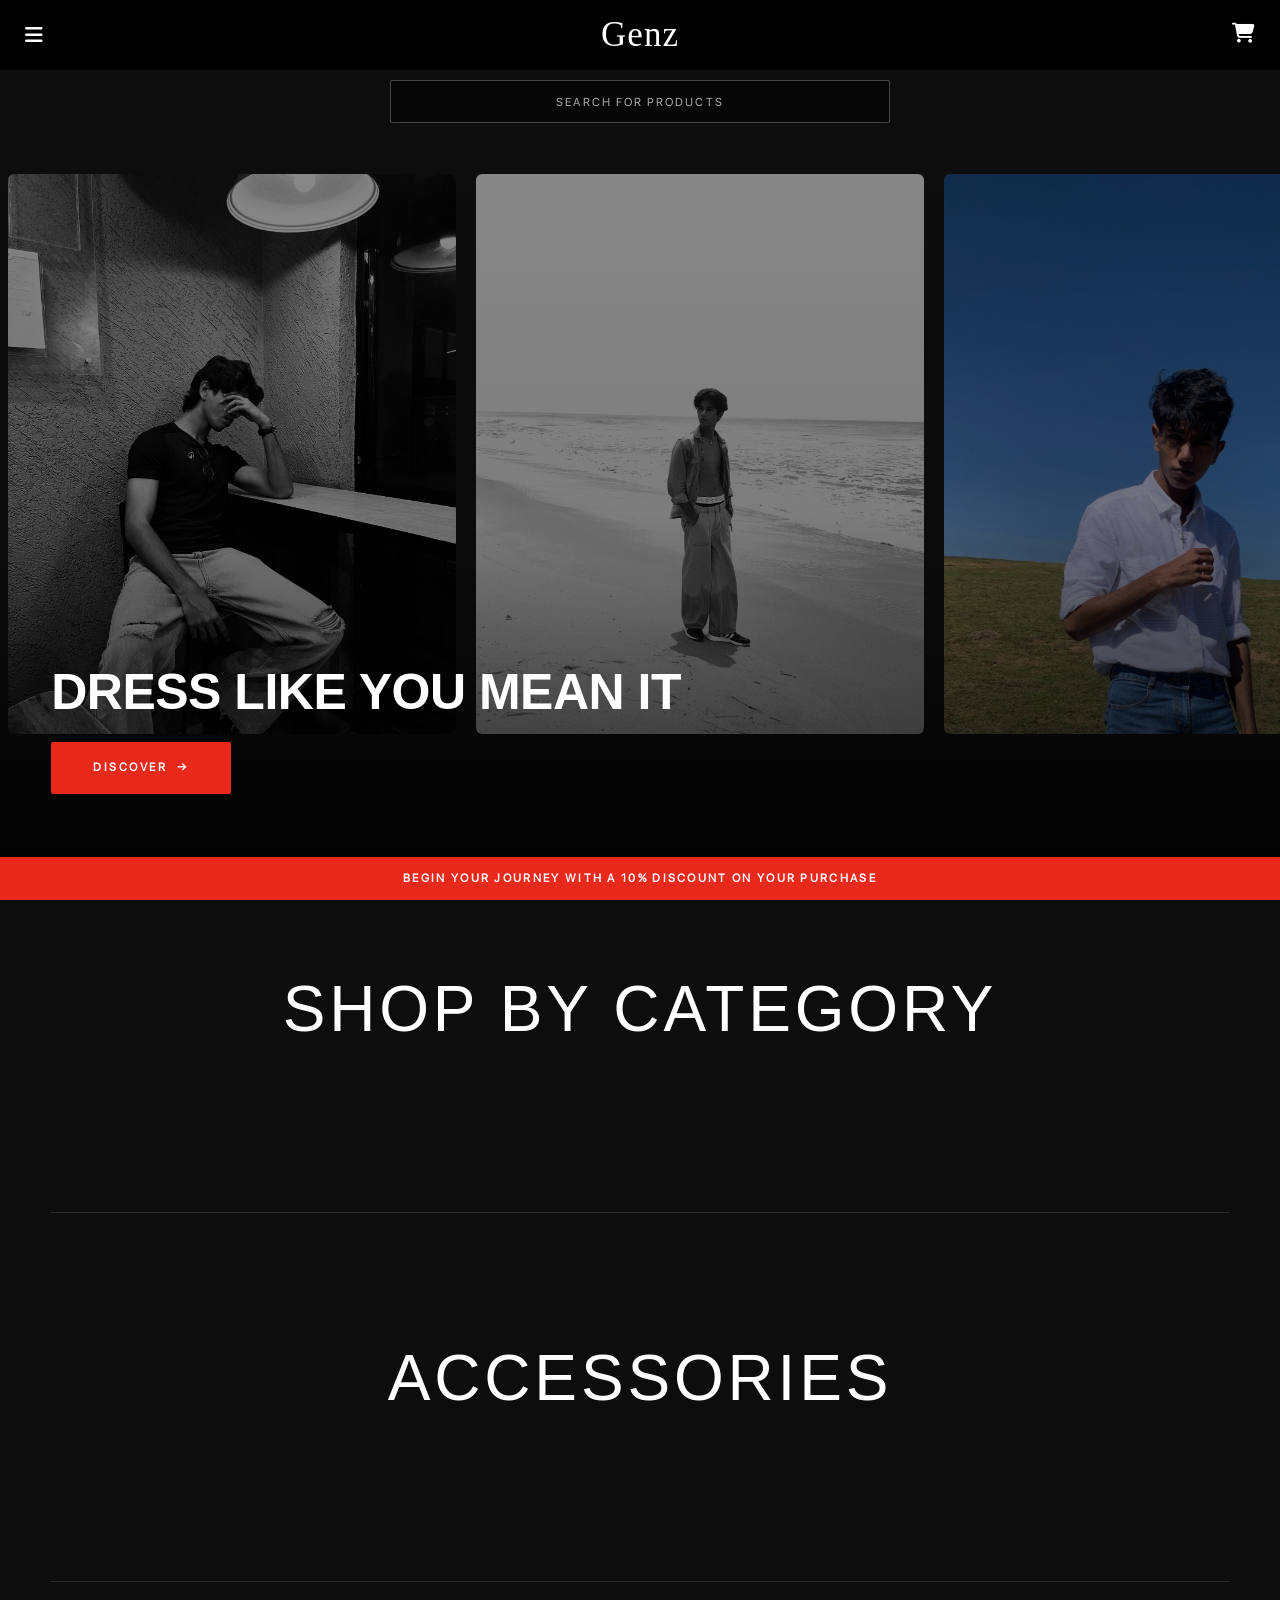
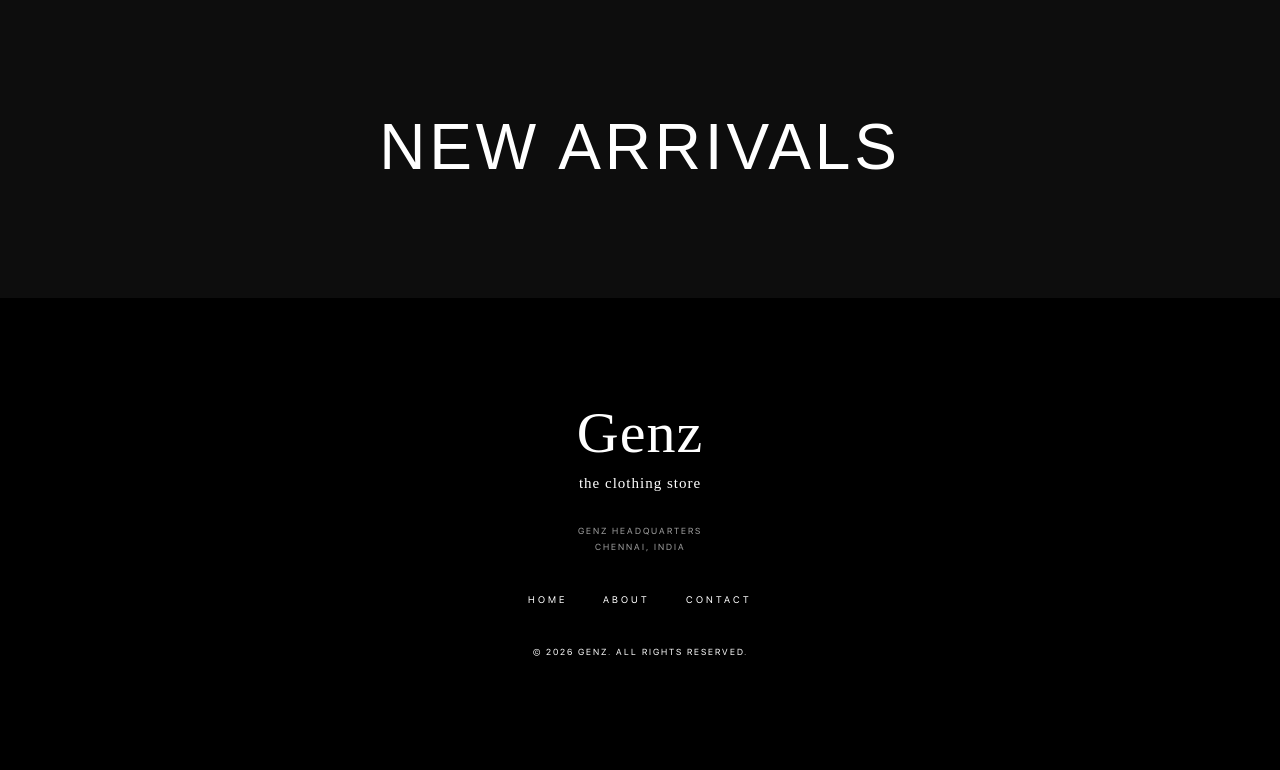
<file: index.html>
<!DOCTYPE html>
<html lang="en">
<head>

  <meta charset="UTF-8" />
  <meta name="viewport" content="width=device-width, initial-scale=1.0" />
  <title>Genz - the clothing store</title>

  <link rel="icon" href="/assets/favicon.ico" type="image/x-icon">
  <link rel="stylesheet" href="/css/index.css" />
  <link rel="stylesheet" href="/css/header.css">
  <link rel="stylesheet" href="/css/footer.css">
  <link rel="stylesheet" href="/css/preloader.css" />
  <link href="https://fonts.googleapis.com/icon?family=Material+Icons" rel="stylesheet">

</head>

<body>

  <!-- PRELOADER -->
  <div id="preloader">
    <div class="preloader-logo">Genz</div>
  </div>

  <!-- HEADER -->
  <div id="header-placeholder"></div>

  <!---------------------------------------------------->

  <!-- PC SLIDER -->
  <section class="desktop-slider">

    <div class="search-box">
      <input type="text" id="homeSearch" placeholder="SEARCH FOR PRODUCTS" readonly>
    </div>

    <!-- Fixed slogan overlay -->
    <div class="desktop-overlay">
      <div class="desktop-slogan-item active" id="ds-0">
        <div class="desktop-slogan-text">Dress Like You Mean It</div>
        <a href="/html/search.html" class="desktop-slogan-btn">DISCOVER</a>
      </div>
      <div class="desktop-slogan-item" id="ds-1">
        <div class="desktop-slogan-text">Born To Stand Out</div>
        <a href="/html/search.html" class="desktop-slogan-btn">SHOP NOW</a>
      </div>
      <div class="desktop-slogan-item" id="ds-2">
        <div class="desktop-slogan-text">Own The Streets</div>
        <a href="/html/search.html" class="desktop-slogan-btn">EXPLORE</a>
      </div>
      <div class="desktop-slogan-item" id="ds-3">
        <div class="desktop-slogan-text">Your Style. Your Rules.</div>
        <a href="/html/search.html" class="desktop-slogan-btn">SHOP NOW</a>
      </div>
    </div>

    <!-- Scrolling cards -->
    <div class="desktop-track">
      <div class="desktop-card"><img src="/assets/icon1.jpeg"  alt="" loading="eager"></div>
      <div class="desktop-card"><img src="/assets/icon2.jpg"  alt="" loading="lazy"></div>
      <div class="desktop-card"><img src="/assets/icon3.jpg"  alt="" loading="lazy"></div>
      <div class="desktop-card"><img src="/assets/icon4.jpg"  alt="" loading="lazy"></div>
      <div class="desktop-card"><img src="/assets/icon5.jpg"  alt="" loading="lazy"></div>
      <div class="desktop-card"><img src="/assets/icon6.jpg"  alt="" loading="lazy"></div>
      <div class="desktop-card"><img src="/assets/icon7.jpg"  alt="" loading="lazy"></div>
      <div class="desktop-card"><img src="/assets/icon8.jpg"  alt="" loading="lazy"></div>
      <div class="desktop-card"><img src="/assets/icon9.jpg"  alt="" loading="lazy"></div>
      <div class="desktop-card"><img src="/assets/icon10.jpg" alt="" loading="lazy"></div>
      <!-- Duplicate for seamless loop -->
      <div class="desktop-card"><img src="/assets/icon1.jpeg"  alt="" loading="lazy"></div>
      <div class="desktop-card"><img src="/assets/icon2.jpg"  alt="" loading="lazy"></div>
      <div class="desktop-card"><img src="/assets/icon3.jpg"  alt="" loading="lazy"></div>
      <div class="desktop-card"><img src="/assets/icon4.jpg"  alt="" loading="lazy"></div>
      <div class="desktop-card"><img src="/assets/icon5.jpg"  alt="" loading="lazy"></div>
      <div class="desktop-card"><img src="/assets/icon6.jpg"  alt="" loading="lazy"></div>
      <div class="desktop-card"><img src="/assets/icon7.jpg"  alt="" loading="lazy"></div>
      <div class="desktop-card"><img src="/assets/icon8.jpg"  alt="" loading="lazy"></div>
      <div class="desktop-card"><img src="/assets/icon9.jpg"  alt="" loading="lazy"></div>
      <div class="desktop-card"><img src="/assets/icon10.jpg" alt="" loading="lazy"></div>
    </div>

  </section>

  <!-- MOBILE SLIDER -->
  <section class="mobile-slider">

    <div class="search-box">
      <input type="text" id="homeSearchMobile" placeholder="SEARCH FOR PRODUCTS" readonly>
    </div>

    <!-- Fixed slogan overlay -->
    <div class="mobile-overlay">
      <div class="mobile-slogan-item active" id="ms-0">
        <div class="mobile-slogan-text">Dress Like You Mean It</div>
        <a href="/html/search.html" class="mobile-slogan-btn">DISCOVER</a>
      </div>
      <div class="mobile-slogan-item" id="ms-1">
        <div class="mobile-slogan-text">Born To Stand Out</div>
        <a href="/html/search.html" class="mobile-slogan-btn">SHOP NOW</a>
      </div>
      <div class="mobile-slogan-item" id="ms-2">
        <div class="mobile-slogan-text">Own The Streets</div>
        <a href="/html/search.html" class="mobile-slogan-btn">EXPLORE</a>
      </div>
      <div class="mobile-slogan-item" id="ms-3">
        <div class="mobile-slogan-text">Your Style. Your Rules.</div>
        <a href="/html/search.html" class="mobile-slogan-btn">SHOP NOW</a>
      </div>
    </div>

    <!-- Cards -->
    <div class="mobile-track" id="mobileTrack">
      <div class="mobile-card"><img src="/assets/icon1.jpeg"  alt="" loading="eager"></div>
      <div class="mobile-card"><img src="/assets/icon2.jpg"  alt="" loading="lazy"></div>
      <div class="mobile-card"><img src="/assets/icon3.jpg"  alt="" loading="lazy"></div>
      <div class="mobile-card"><img src="/assets/icon4.jpg"  alt="" loading="lazy"></div>
      <div class="mobile-card"><img src="/assets/icon5.jpg"  alt="" loading="lazy"></div>
      <div class="mobile-card"><img src="/assets/icon6.jpg"  alt="" loading="lazy"></div>
      <div class="mobile-card"><img src="/assets/icon7.jpg"  alt="" loading="lazy"></div>
      <div class="mobile-card"><img src="/assets/icon8.jpg"  alt="" loading="lazy"></div>
      <div class="mobile-card"><img src="/assets/icon9.jpg"  alt="" loading="lazy"></div>
      <div class="mobile-card"><img src="/assets/icon10.jpg" alt="" loading="lazy"></div>
    </div>

    <button class="m-nav m-prev" id="mPrev">‹</button>
    <button class="m-nav m-next" id="mNext">›</button>

  </section>

  <!---------------------------------------------------->

  <!-- PROMO STRAP -->
  <div class="promo-strap dark">
    Begin your journey with a 10% discount on your purchase
  </div>

  <!-- SHOP BY CATEGORY -->
  <section class="materials-section">
    <h2 class="section-title">Shop by Category</h2>
    <div class="materials-grid" id="materialsGrid"></div>
  </section>

  <hr />

  <!-- ACCESSORIES -->
  <section class="other-materials">
    <h2 class="section-title">Accessories</h2>
    <div class="materials-grid" id="otherMaterials"></div>
  </section>

  <hr />

  <!-- NEW ARRIVALS -->
  <section class="new-arrivals-section">
    <h2 class="section-title">New Arrivals</h2>
    <div class="materials-grid" id="newArrivalsGrid"></div>
  </section>

  <!---------------------------------------------------->

  <!-- FOOTER -->
  <div id="footer-placeholder"></div>

  <!---------------------------------------------------->

  <!-- SCRIPTS -->
  <script src="/js/config.js"></script>
  <script src="/js/index.js"></script>
  <script src="/js/header.js"></script>
  <script src="/js/footer.js"></script>
  <script src="/js/preloader.js"></script>

</body>
</html>
</file>
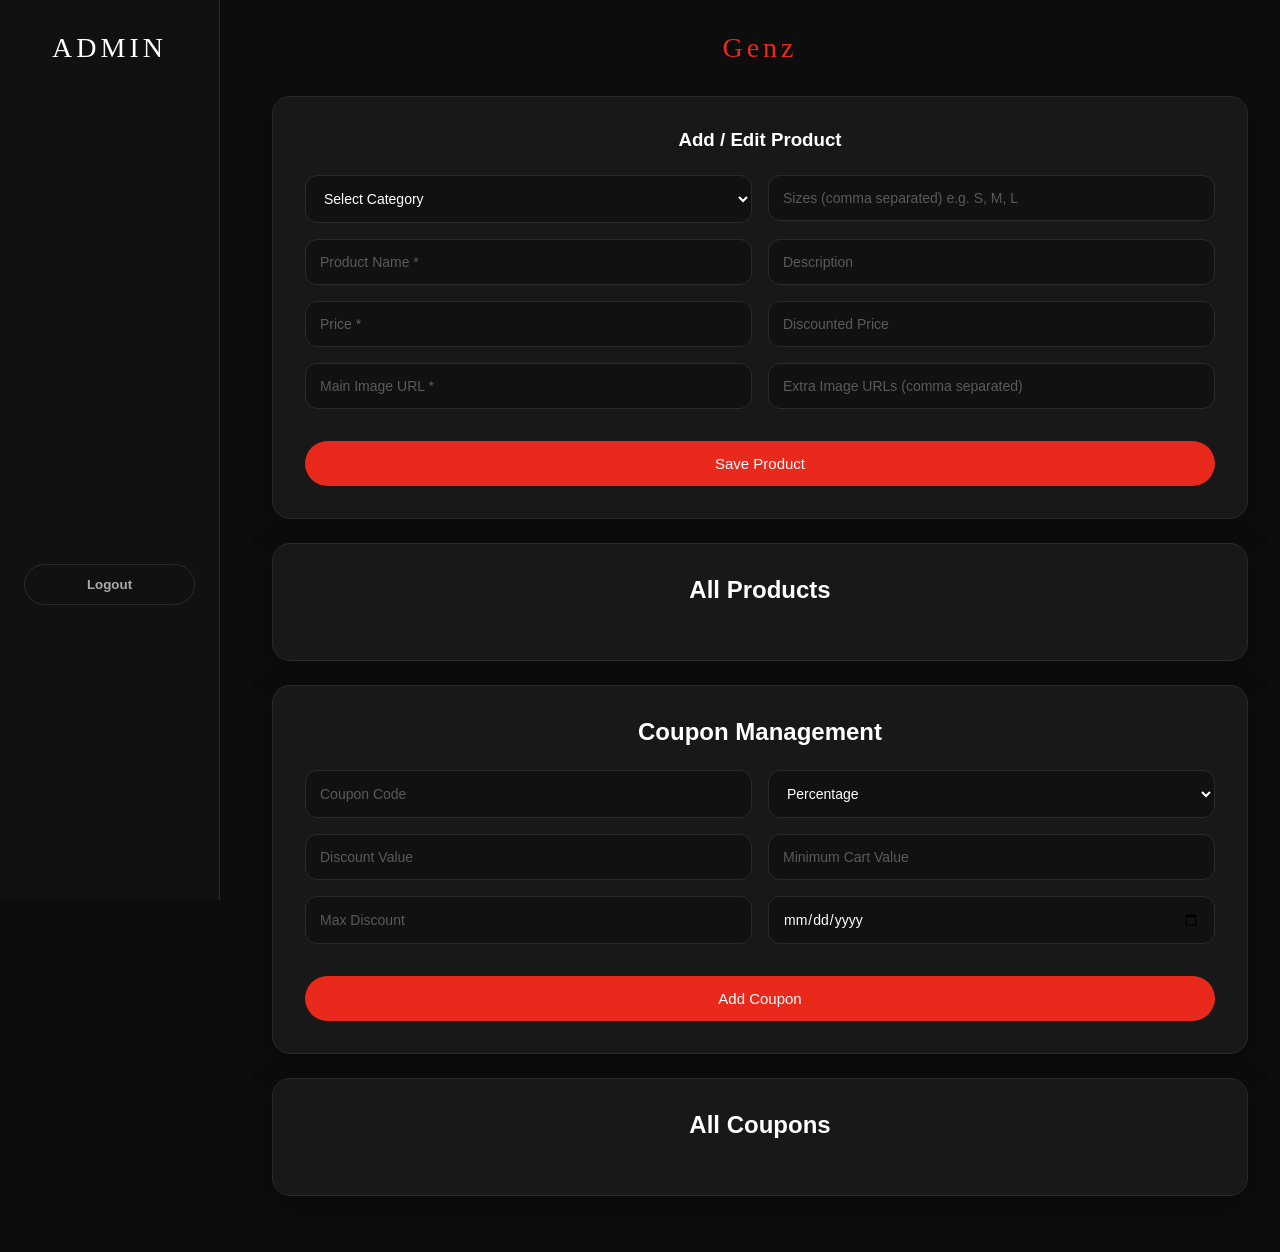
<file: html/admin-dashboard.html>
<!DOCTYPE html>
<html lang="en">
<head>

  <meta charset="UTF-8" />
  <meta name="viewport" content="width=device-width, initial-scale=1.0" />

  <title>Admin Dashboard | Genz</title>

  <link rel="icon" href="/assets/favicon.ico" type="image/x-icon">
  <link rel="stylesheet" href="/css/admin-dashboard.css" />
  <link rel="stylesheet" href="/css/preloader.css">

</head>

<body>

  <!---------------------------------------------------->

  <!-- PRELOADER -->

<div id="preloader">
  <h1 class="preloader-text">Genz</h1>
</div>

  <!---------------------------------------------------->

  <!-- SIDEBAR -->

  <aside class="sidebar">
    <div class="sidebar-top">
      <h2>ADMIN</h2>
      <button class="logout-btn" onclick="logout()">Logout</button>
    </div>
  </aside>

  <!-- MAIN CONTENT -->

  <main class="main">
    <h1 class="brand-title">Genz</h1>

  <!-- ADD / EDIT PRODUCT -->

    <section class="card">
      <h3>Add / Edit Product</h3>

      <form id="productForm">

  <!-- CATEGORY -->

        <select id="category" required>
          <option value="">Select Category</option>

          <optgroup label="Materials">
            <option value="shirts">Shirts</option>
            <option value="trousers">Trousers</option>
            <option value="tshirts">Tshirts</option>
            <option value="jeans">Jeans</option>
            <option value="cargos">cargos</option>
            <option value="jackets">Jackets</option>
          </optgroup>

          <optgroup label="Other Materials">
            <option value="shoes">Shoes</option>
            <option value="chains">Chains</option>
          </optgroup>
        </select>

  <!-- SIZES -->

        <div class="form-field">
        <input
          id="sizes"
          type="text"
          placeholder="Sizes (comma separated) e.g. S, M, L"
         />
        </div>

  <!-- PRODUCT NAME -->

        <input
          id="name"
          type="text"
          placeholder="Product Name *"
          required
        />

  <!-- DESCRIPTION -->

        <input
          id="description"
          type="text"
          placeholder="Description"
        />

  <!-- PRICE -->

        <input
          id="price"
          type="number"
          placeholder="Price *"
          min="0"
          required
        />

  <!-- DISCOUNTED PRICE -->

        <input
          id="discounted_price"
          type="number"
          placeholder="Discounted Price"
          min="0"
        />


  <!-- MAIN IMAGE -->

        <input
          id="image_url"
          type="text"
          placeholder="Main Image URL *"
          required
        />

  <!-- EXTRA IMAGES -->

        <input
          id="extraImages"
          type="text"
          placeholder="Extra Image URLs (comma separated)"
        />

        <button type="submit">Save Product</button>
      </form>
    </section>

  <!-- ALL PRODUCTS -->

    <div class="container">
      <h2>All Products</h2>
      <div id="productList"></div>
    </div>

  <!-- COUPON MANAGEMENT -->

    <div class="container">
      <h2>Coupon Management</h2>

      <form id="couponForm">
        <input
          id="coupon_code"
          type="text"
          placeholder="Coupon Code"
        />

        <select id="discount_type">
          <option value="percentage">Percentage</option>
          <option value="fixed">Flat</option>
        </select>

        <input
          id="discount_value"
          type="number"
          placeholder="Discount Value"
          min="0"
        />

        <input
          id="min_cart_value"
          type="number"
          placeholder="Minimum Cart Value"
          min="0"
        />

        <input
          id="max_discount"
          type="number"
          placeholder="Max Discount"
          min="0"
        />

        <input
          id="expiry_date"
          type="date"
        />

        <button type="submit" class="btn">Add Coupon</button>
      </form>
    </div>

  <!-- ALL COUPONS -->

    <div class="container">
      <h2>All Coupons</h2>
      <div id="couponList"></div>
    </div>

  </main>

  <!---------------------------------------------------->

  <!-- SCRIPTS -->

  <script src="/js/config.js"></script>
  <script src="../js/admin-dashboard.js"></script>
  <script src="/js/preloader.js"></script>
  
</body>
</html>
</file>
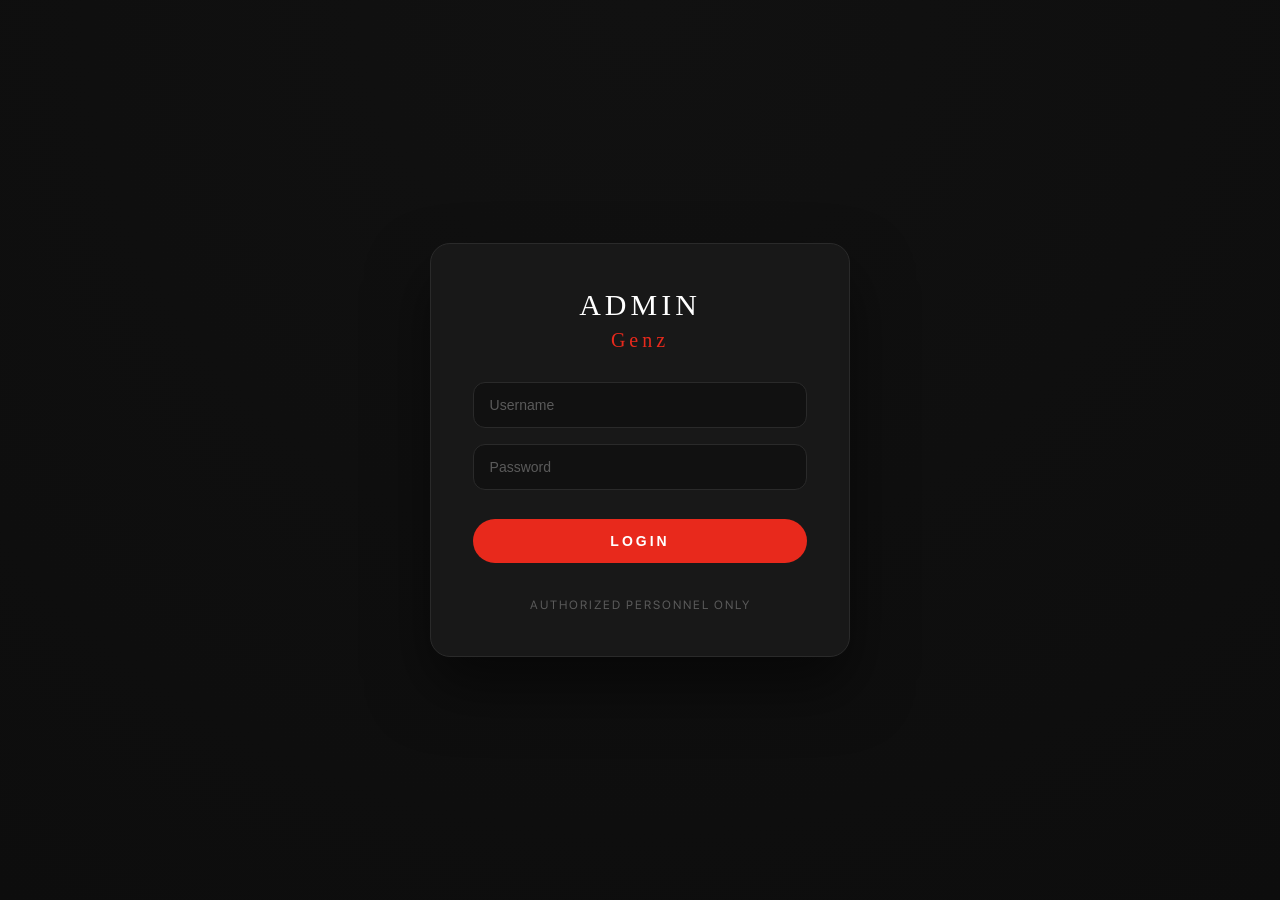
<file: html/admin-login.html>
<!DOCTYPE html>
<html lang="en">
<head>

  <meta charset="UTF-8" />
  <meta name="viewport" content="width=device-width, initial-scale=1.0" />

  <title>Admin Login | Genz </title>

  <link rel="icon" href="/assets/favicon.ico" type="image/x-icon">

  <link rel="stylesheet" href="/css/admin-login.css" />
  <link rel="stylesheet" href="/css/preloader.css">

</head>

<body>

  <!---------------------------------------------------->

  <!-- PRELOADER -->

<div id="preloader">
  <h1 class="preloader-text">Genz</h1>
</div>

  <!---------------------------------------------------->

  <!-- LOG IN -->

  <div class="login-container">
  <h1>ADMIN</h1>
  <div class="subtitle">Genz</div>

  <form id="admin-login-form">
<input type="text" id="username" placeholder="Username" required />

    <input type="password" id="password" placeholder="Password" required />

    <button type="submit">LOGIN</button>
    <div class="error" id="error-msg"></div>
  </form>

  <div class="footer-text">
    AUTHORIZED PERSONNEL ONLY
  </div>
</div>

  <!---------------------------------------------------->

  <!-- SCRIPTS -->

  <script src="../js/config.js"></script>
  <script src="../js/admin-login.js"></script>
  <script src="../js/preloader.js"></script>

</body>
</html>
</file>
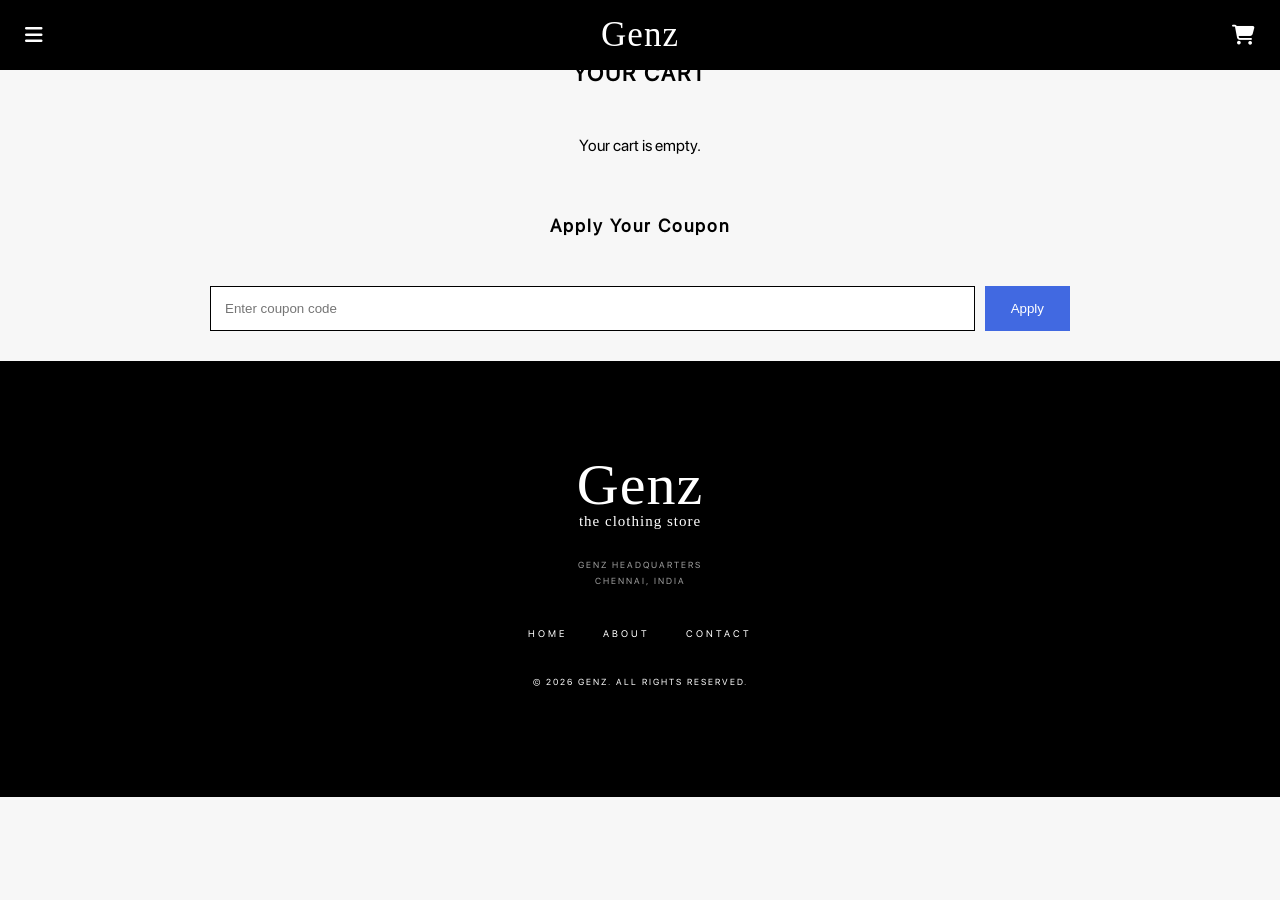
<file: html/cart.html>
<!DOCTYPE html>
<html lang="en">
<head>

  <meta charset="UTF-8" />
  <meta name="viewport" content="width=device-width, initial-scale=1.0" />

  <title>Your Cart | Genz </title>
  <link rel="icon" href="/assets/favicon.ico" type="image/x-icon">

  <link rel="stylesheet" href="/css/cart.css">
  <link rel="stylesheet" href="/css/header.css">
  <link rel="stylesheet" href="/css/footer.css">
  <link rel="stylesheet" href="/css/preloader.css">
  <link rel="stylesheet" href="https://cdnjs.cloudflare.com/ajax/libs/font-awesome/6.5.0/css/all.min.css"/>

</head>

<body>

  <!---------------------------------------------------->

  <!-- PRELOADER -->

<div id="preloader">
  <h1 class="preloader-text">Genz</h1>
</div>

  <!-- HEADER -->

  <div id="header-placeholder"></div>

  <!---------------------------------------------------->

  <!-- CART -->

<h1 class="cart-title">Your Cart</h1>

<div id="cart-container" class="cart-container"></div>

<h2 class="coupon-title">Apply Your Coupon</h2>

<div class="available-coupons" id="available-coupons"></div>

<div class="coupon-box">
  <input type="text" id="coupon-input" placeholder="Enter coupon code" />
  <button id="apply-coupon-btn">Apply</button>
</div>

<div id="coupon-message" class="coupon-message"></div>
<div id="grand-total" class="grand-total"></div>

<button id="checkout-btn">Pay Now</button>

  <!---------------------------------------------------->

  <!-- FOOTER -->

  <div id="footer-placeholder"></div>

  <!---------------------------------------------------->

  <!-- SCRIPTS -->

  <script src="/js/config.js"></script>
  <script src="/js/cart.js"></script>
  <script src="/js/header.js"></script>
  <script src="/js/footer.js"></script>
  <script src="/js/preloader.js"></script>

</body>
</html>
</file>
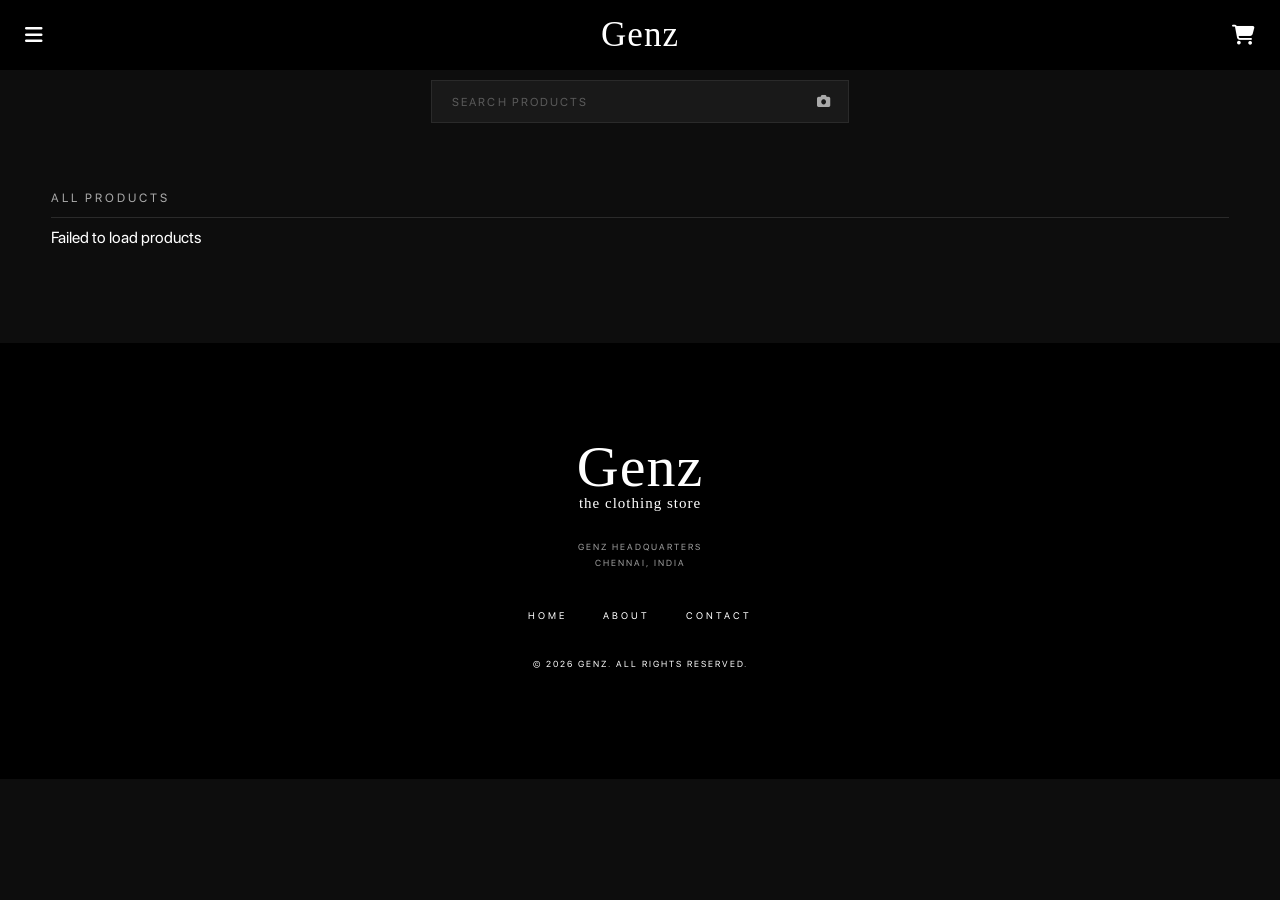
<file: html/category.html>
<!DOCTYPE html>
<html lang="en">
<head>

  <meta charset="UTF-8" />
  <meta name="viewport" content="width=device-width, initial-scale=1.0" />
  <title>Genz | Category</title>
  <link rel="icon" href="/assets/favicon.ico" type="image/x-icon">

  <link rel="stylesheet" href="/css/category.css">
  <link rel="stylesheet" href="/css/header.css">
  <link rel="stylesheet" href="/css/footer.css">
  <link rel="stylesheet" href="/css/preloader.css">
  <link rel="stylesheet" href="https://cdnjs.cloudflare.com/ajax/libs/font-awesome/6.5.0/css/all.min.css"/>

</head>

<body>

  <!---------------------------------------------------->

  <!-- PRELOADER -->

<div id="preloader">
  <h1 class="preloader-text">Genz</h1>
</div>

  <!-- HEADER -->

  <div id="header-placeholder"></div>

  <!---------------------------------------------------->

  <!-- SEARCH BAR -->

  <section class="search-wrapper">
    <div class="search-inner">
      <input
        id="searchInput"
        type="text"
        placeholder="Search products"
        autocomplete="off"
      />

      <!-- Camera icon (conditional via JS) -->
      <a id="camIcon" href="lens.html" aria-label="Visual search">
        <i class="fas fa-camera"></i>
      </a>
    </div>
  </section>

  <!-- PRODUCTS -->
  <section class="category-section">
    <h2 class="category-title" id="categoryTitle"></h2>

    <div class="product-grid" id="productsGrid">
      <!-- product cards injected by JS -->
    </div>
  </section>

  <!---------------------------------------------------->

  <!-- FOOTER -->

  <div id="footer-placeholder"></div>

  <!---------------------------------------------------->

  <!-- SCRIPTS -->

<script src="/js/config.js"></script>
<script src="/js/header.js"></script>
<script src="/js/footer.js"></script>
<script src="/js/category.js"></script>
<script src="/js/preloader.js"></script>

</body>
</html>
</file>
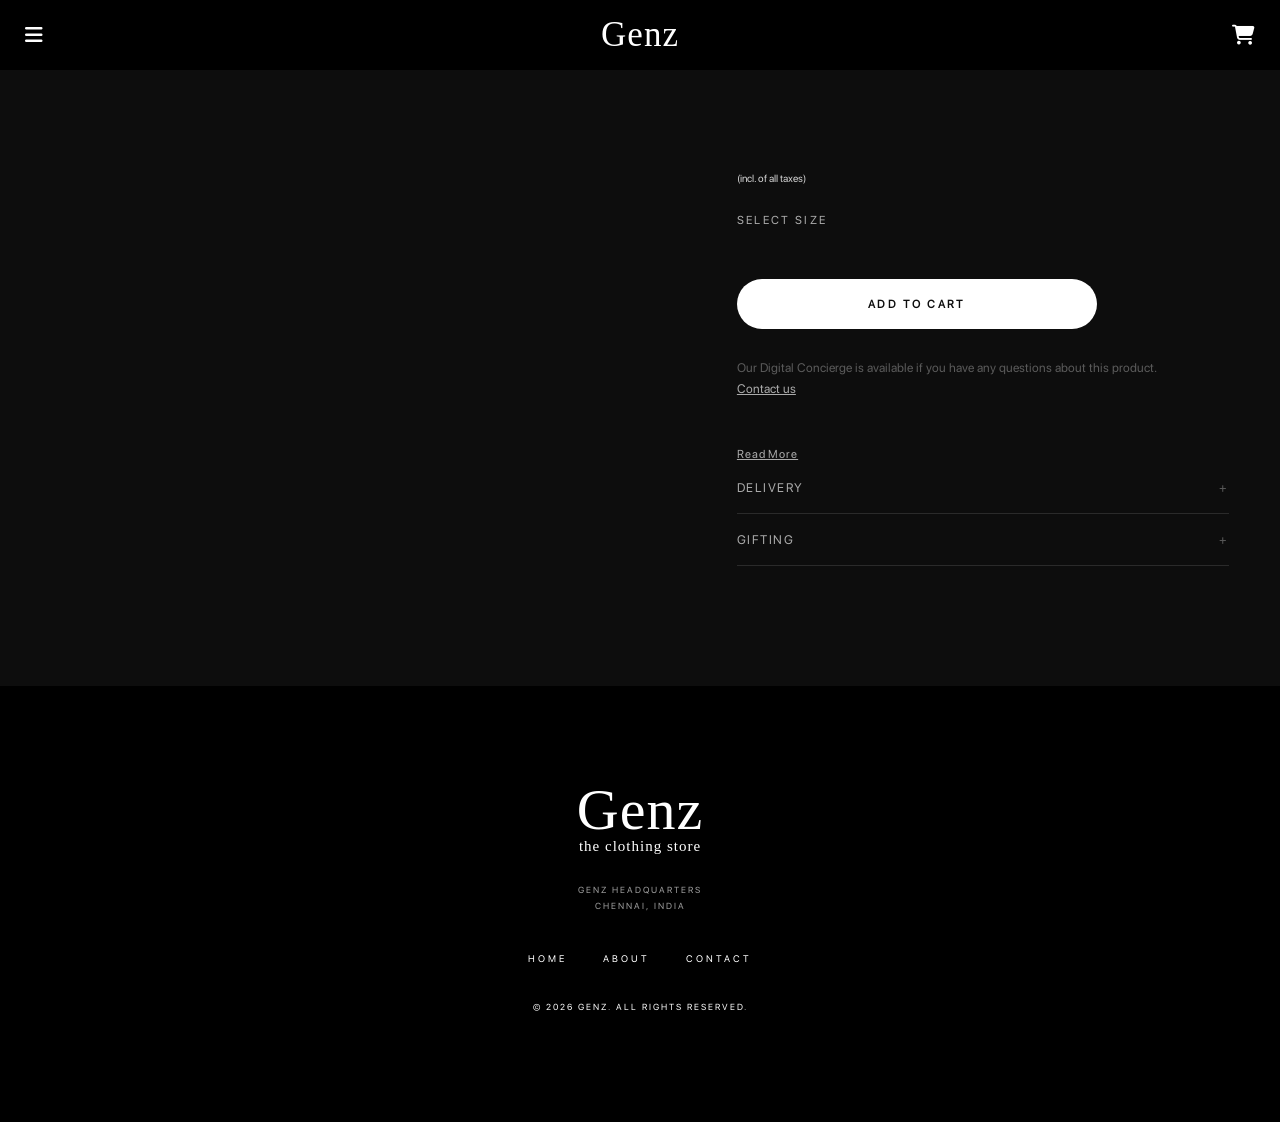
<file: html/product.html>
<!DOCTYPE html>
<html lang="en">
<head>

  <meta charset="UTF-8" />
  <meta name="viewport" content="width=device-width, initial-scale=1.0" />

  <!-- Dynamic Title -->
  <title>Genz | Product</title>
  <link rel="icon" href="/assets/favicon.ico" type="image/x-icon">
  <link rel="stylesheet" href="/css/product.css">
  <link rel="stylesheet" href="/css/header.css">
  <link rel="stylesheet" href="/css/footer.css">
  <link rel="stylesheet" href="/css/preloader.css">
  <link rel="stylesheet" href="https://cdnjs.cloudflare.com/ajax/libs/font-awesome/6.5.0/css/all.min.css"/>

</head>

<body>

  <!---------------------------------------------------->

  <!-- PRELOADER -->

<div id="preloader">
  <h1 class="preloader-text">Genz</h1>
</div>

  <!-- HEADER -->

  <div id="header-placeholder"></div>

  <!---------------------------------------------------->

 <main class="product-detail-container">
  <div class="left-column">
    <img id="product-image" class="main-product-image" />
    <div id="extra-images" class="extra-images"></div>
  </div>
<div class="right-column">

  <h1 id="product-name"></h1>

  <p id="product-price" class="product-detail-price"></p>

  <div class="size-section">
  <p class="size-title">Select Size</p>

  <div id="size-options" class="size-options"></div>

  <p id="size-error" class="size-error">
    Please select a size to continue
  </p>
</div>

  <button class="add-to-cart">Add to Cart</button>

  <!-- Concierge note -->
<p class="concierge-note">
  Our Digital Concierge is available if you have any questions about this product.
  <a href="/html/contact.html">Contact us</a>
</p>

  <!-- Description -->
<div class="product-description">
  <input type="checkbox" id="read-more-toggle">
  <div class="text-mask">
    <p class="product-text" id="product-description"></p>
  </div>
  <label for="read-more-toggle" class="read-more">Read More</label>

</div>

  <!-- Accordions -->

    <details>
      <summary>Delivery</summary>
      <p>Complimentary delivery.</p>
    </details>

    <details>
      <summary>Gifting</summary>
      <p>Signature Mark Daniel packaging available upon request.</p>
    </details>
  </div>

</div>

</main>

<!---------------------------------------------------->

<!-- FOOTER -->

  <div id="footer-placeholder"></div>

<!---------------------------------------------------->

  <!-- SCRIPTS -->

  <script src="/js/config.js"></script>
  <script src="/js/product.js"></script>
  <script src="/js/header.js"></script>
  <script src="/js/footer.js"></script>
  <script src="/js/preloader.js"></script>

</body>
</html>
</file>
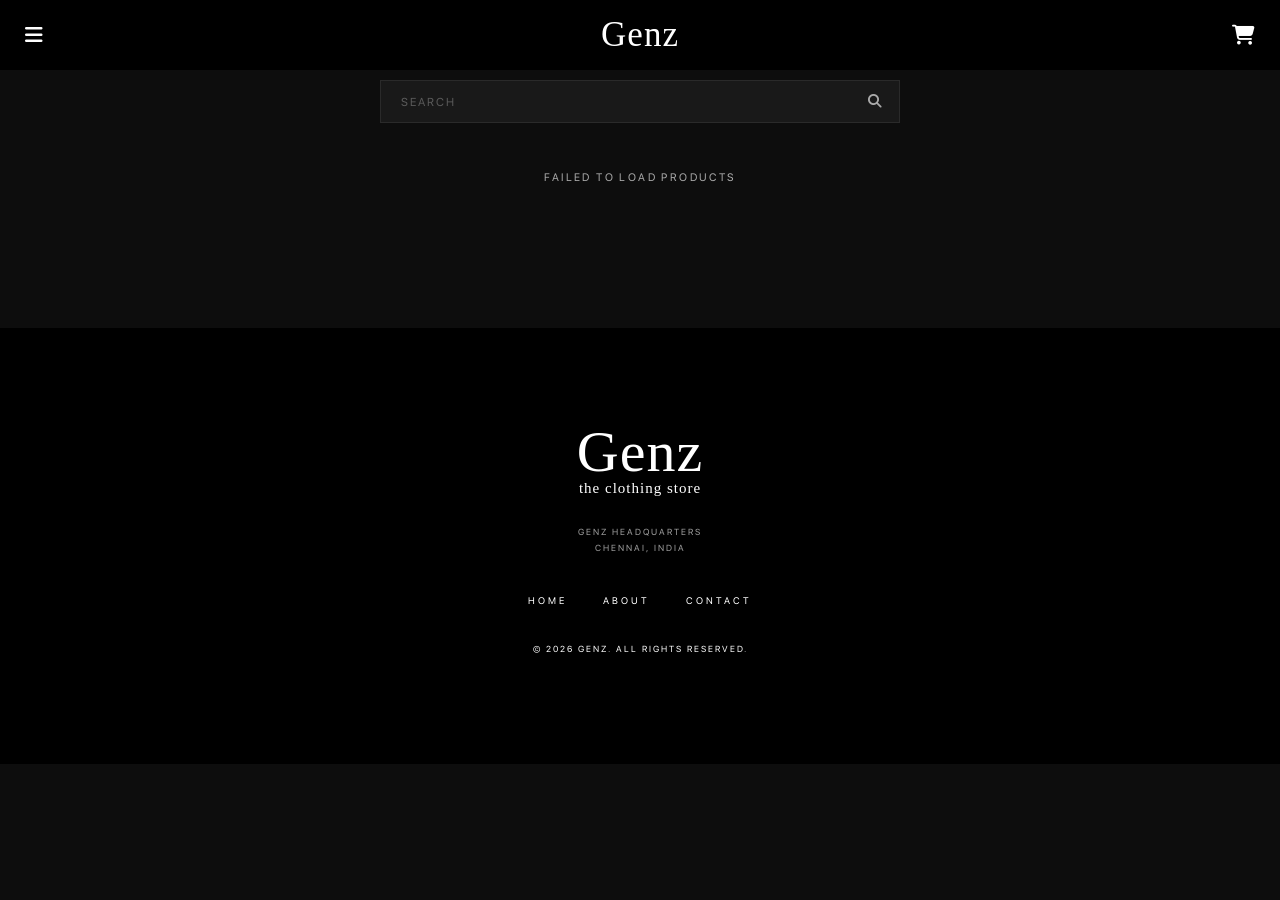
<file: html/search.html>
<!DOCTYPE html>
<html lang="en">
<head>

  <meta charset="UTF-8" />
  <meta name="viewport" content="width=device-width, initial-scale=1.0" />

  <title>Search Products | Genz </title>

  <link rel="icon" href="/assets/favicon.ico" type="image/x-icon">

  <link rel="stylesheet" href="/css/header.css">
  <link rel="stylesheet" href="/css/footer.css">
  <link rel="stylesheet" href="/css/search.css">
  <link rel="stylesheet" href="/css/preloader.css">
  <link rel="stylesheet" href="https://cdnjs.cloudflare.com/ajax/libs/font-awesome/6.5.0/css/all.min.css"/>

</head>

<body>

  <!---------------------------------------------------->

  <!-- PRELOADER -->

<div id="preloader">
  <h1 class="preloader-text">Genz</h1>
</div>

  <!-- HEADER -->

  <div id="header-placeholder"></div>

  <!---------------------------------------------------->

<!-- SEARCH PAGE -->

<section class="search-page">

  <div class="search-box">
    <input type="text" id="searchInput" placeholder="SEARCH">
    <i class="fa-solid fa-magnifying-glass"></i>
  </div>

  <div class="results-wrapper">
    <p class="status-text" id="statusText">Search</p>
    <div class="results-grid" id="resultsGrid"></div>
  </div>

</section>

  <!---------------------------------------------------->

  <!-- FOOTER -->

  <div id="footer-placeholder"></div>

  <!---------------------------------------------------->

  <!-- SCRIPTS -->

  <script src="/js/config.js"></script>
  <script src="/js/search.js"></script>
  <script src="/js/header.js"></script>
  <script src="/js/footer.js"></script>
  <script src="/js/preloader.js"></script>

</body>
</html>
</file>
<file: css/index.css>
/* ================= FONTS ================= */

@font-face {
  font-family: 'sf';
  src: url('/fonts/sf.otf') format('opentype');
}

@import url('https://fonts.googleapis.com/css2?family=Barlow+Condensed:ital,wght@0,300;0,400;0,600;0,700;0,800;0,900;1,700&family=Barlow:wght@300;400;500;600&display=swap');

/* ================= VARIABLES ================= */

:root {
  --black:     #0d0d0d;
  --deep:      #111111;
  --surface:   #181818;
  --border:    #2a2a2a;
  --mid:       #5a5a5a;
  --silver:    #aaaaaa;
  --white:     #ffffff;
  --red:       #e8291c;
  --font-head: 'Barlow Condensed', 'Impact', sans-serif;
  --font-body: 'sf';
  --ease-snap: cubic-bezier(0.23, 1, 0.32, 1);
  --ease-silk: cubic-bezier(0.25, 0.1, 0.25, 1);
  --max-w:     1440px;
  --gutter:    clamp(1rem, 4vw, 3.5rem);
  --radius:    2px;
}

/* ================= RESET ================= */

*, *::before, *::after {
  box-sizing: border-box;
  margin: 0;
  padding: 0;
}

html {
  font-size: 16px;
  -webkit-font-smoothing: antialiased;
  -moz-osx-font-smoothing: grayscale;
  scroll-behavior: smooth;
}

body {
  background: var(--black);
  color: var(--white);
  font-family: var(--font-body);
  font-weight: 400;
  line-height: 1.55;
  overflow-x: hidden;
  animation: pageFadeIn 0.5s var(--ease-snap) both;
}

@keyframes pageFadeIn {
  from { opacity: 0; transform: translateY(6px); }
  to   { opacity: 1; transform: translateY(0); }
}

img { display: block; max-width: 100%; object-fit: cover; }
a   { text-decoration: none; color: inherit; }

hr {
  border: none;
  border-top: 1px solid var(--border);
  margin: 3.5rem auto;
  width: 92%;
}

/* ================= SEARCH BOX ================= */

.search-box {
  position: absolute;
  top: 5rem;
  left: 0;
  right: 0;
  margin: 0 auto;
  width: 90%;
  max-width: 500px;
  z-index: 20;
}

.search-box input {
  width: 100%;
  background: rgba(0, 0, 0, 0.45);
  border: 1px solid rgba(255, 255, 255, 0.25);
  backdrop-filter: blur(12px);
  -webkit-backdrop-filter: blur(12px);
  border-radius: var(--radius);
  padding: 0.85rem 1.25rem;
  font-family: var(--font-body);
  font-size: 0.72rem;
  font-weight: 500;
  letter-spacing: 0.18em;
  text-transform: uppercase;
  color: var(--white);
  outline: none;
  cursor: pointer;
  text-align: center;
  transition: border-color 0.25s var(--ease-silk),
              background 0.25s var(--ease-silk),
              box-shadow 0.25s;
}

.search-box input::placeholder { color: var(--silver); }

.search-box input:hover,
.search-box input:focus {
  border-color: rgba(255, 255, 255, 0.6);
  background: rgba(255, 255, 255, 0.13);
  box-shadow: 0 0 0 3px rgba(232, 41, 28, 0.18);
}

/* ================= PC SLIDER ================= */

.desktop-slider {
  display: none;
  position: relative;
  width: 100%;
  overflow: hidden;
  background: var(--black);
  height: calc(100dvh - 43px);
  align-items: center;
}

.desktop-track {
  display: flex;
  gap: 1.25rem;
  width: max-content;
  animation: scrollLeft 35s linear infinite;
  padding: 1.5rem 0.5rem;
  pointer-events: none;
}

@keyframes scrollLeft {
  0%   { transform: translateX(0); }
  100% { transform: translateX(-50%); }
}

.desktop-card {
  pointer-events: auto;
  flex-shrink: 0;
  margin-top: 50px;
  width: 35vw;
  aspect-ratio: 4 / 5;
  overflow: hidden;
  border-radius: 6px;
  background: var(--surface);
  position: relative;
}

.desktop-card img {
  width: 100%;
  height: 100%;
  object-fit: cover;
  filter: brightness(0.55);
}

.desktop-overlay {
  position: absolute;
  inset: 0;
  z-index: 10;
  display: flex;
  flex-direction: column;
  justify-content: flex-end;
  padding: 0 var(--gutter) clamp(3rem, 7vh, 5.5rem);
  pointer-events: none;
  background: linear-gradient(to top, rgba(0,0,0,0.75) 0%, rgba(0,0,0,0.1) 40%, transparent 100%);
}

.desktop-slogan-item {
  display: none;
  flex-direction: column;
  align-items: flex-start;
  pointer-events: auto;
}

.desktop-slogan-item.active { display: flex; }

.desktop-slogan-text {
  font-family: Arial, Helvetica, sans-serif;
  font-size: 50px;
  font-weight: 900;
  letter-spacing: -0.01em;
  line-height: 0.9;
  color: var(--white);
  text-transform: uppercase;
  max-width: 80%;
  margin-bottom: clamp(1.5rem, 3vh, 2.5rem);
  opacity: 0;
  transform: translateY(2rem) skewX(-1deg);
  animation: sloganIn 0.7s 0.1s var(--ease-snap) forwards;
}

.desktop-slogan-btn {
  display: inline-flex;
  align-items: center;
  gap: 0.6rem;
  padding: 0.95rem 2.5rem;
  background: var(--red);
  color: var(--white);
  border: 2px solid var(--red);
  border-radius: var(--radius);
  font-family: var(--font-body);
  font-size: 0.72rem;
  font-weight: 700;
  letter-spacing: 0.22em;
  text-transform: uppercase;
  cursor: pointer;
  text-decoration: none;
  opacity: 0;
  transform: translateY(1rem);
  animation: sloganIn 0.55s 0.45s var(--ease-snap) forwards;
  transition: background 0.28s, color 0.28s;
}

.desktop-slogan-btn::after {
  content: '→';
  display: inline-block;
  transition: transform 0.3s var(--ease-snap);
}

.desktop-slogan-btn:hover { background: transparent; color: var(--red); }
.desktop-slogan-btn:hover::after { transform: translateX(5px); }

@keyframes sloganIn {
  to { opacity: 1; transform: translateY(0) skewX(0deg); }
}

/* ================= MOBILE SLIDER ================= */

.mobile-slider {
  display: none;
  position: relative;
  width: 100%;
  overflow: hidden;
  background: var(--black);
  height: calc(100dvh - 60px);
  flex-direction: column;
}

.mobile-slider::after {
  content: '';
  position: absolute;
  inset: 0;
  background: linear-gradient(to top, rgba(0,0,0,0.82) 0%, rgba(0,0,0,0.1) 50%, transparent 100%);
  pointer-events: none;
  z-index: 1;
}

.mobile-overlay {
  position: absolute;
  inset: 0;
  z-index: 10;
  display: flex;
  flex-direction: column;
  justify-content: flex-end;
  padding: 0 1.25rem clamp(4rem, 8vh, 6rem);
  pointer-events: none;
}

.mobile-slogan-item {
  display: none;
  flex-direction: column;
  align-items: flex-start;
  pointer-events: auto;
}

.mobile-slogan-item.active { display: flex; }

.mobile-slogan-text {
  font-family: Arial, Helvetica, sans-serif;
  font-size: clamp(2.5rem, 10vw, 3.5rem);
  font-weight: 900;
  letter-spacing: -0.01em;
  line-height: 0.92;
  color: var(--white);
  text-transform: uppercase;
  margin-bottom: 1.25rem;
  opacity: 0;
  transform: translateY(2rem) skewX(-1deg);
  animation: sloganIn 0.7s 0.1s var(--ease-snap) forwards;
}

.mobile-slogan-btn {
  display: inline-flex;
  align-items: center;
  gap: 0.5rem;
  padding: 0.85rem 2rem;
  background: var(--red);
  color: var(--white);
  border: 2px solid var(--red);
  border-radius: var(--radius);
  font-family: var(--font-body);
  font-size: 0.68rem;
  font-weight: 700;
  letter-spacing: 0.22em;
  text-transform: uppercase;
  cursor: pointer;
  text-decoration: none;
  opacity: 0;
  transform: translateY(1rem);
  animation: sloganIn 0.55s 0.45s var(--ease-snap) forwards;
  transition: background 0.28s, color 0.28s;
}

.mobile-slogan-btn::after {
  content: '→';
  display: inline-block;
  transition: transform 0.3s var(--ease-snap);
}

.mobile-slogan-btn:hover { background: transparent; color: var(--red); }
.mobile-slogan-btn:hover::after { transform: translateX(5px); }

.mobile-track {
  display: flex;
  width: 100%;
  height: 100%;
  transition: transform 0.5s var(--ease-snap);
}

.mobile-card {
  flex-shrink: 0;
  width: 100%;
  height: 100%;
  position: relative;
}

.mobile-card img {
  width: 100%;
  height: 100%;
  object-fit: cover;
  filter: brightness(0.6);
}

.m-nav {
  position: absolute;
  top: 50%;
  transform: translateY(-50%);
  z-index: 20;
  background: rgba(0,0,0,0.5);
  backdrop-filter: blur(4px);
  border: 1px solid rgba(255,255,255,0.2);
  color: var(--white);
  width: 2.75rem;
  height: 2.75rem;
  display: flex;
  align-items: center;
  justify-content: center;
  font-size: 1.4rem;
  cursor: pointer;
  border-radius: var(--radius);
  transition: background 0.2s, border-color 0.2s;
}

.m-nav:hover { background: var(--red); border-color: var(--red); }
.m-prev { left: 1rem; }
.m-next { right: 1rem; }

/* ================= PROMO STRAP ================= */

.promo-strap {
  width: 100%;
  padding: 0.8rem var(--gutter);
  text-align: center;
  font-family: var(--font-body);
  font-size: 0.72rem;
  font-weight: 600;
  letter-spacing: 0.2em;
  text-transform: uppercase;
  position: relative;
  overflow: hidden;
}

.promo-strap.dark { background: var(--red); color: var(--white); }

.promo-strap.dark::before {
  content: '';
  position: absolute;
  top: 0; left: -60%;
  width: 50%; height: 100%;
  background: linear-gradient(90deg, transparent, rgba(255,255,255,0.18), transparent);
  animation: shimmer 2.5s infinite;
}

@keyframes shimmer {
  0%   { left: -60%; }
  100% { left: 160%; }
}

/* ================= SECTION TITLE ================= */

.section-title {
  font-family: var(--font-head);
  font-size: clamp(2rem, 5vw, 4.5rem);
  font-weight: 200;
  letter-spacing: 0.06em;
  text-transform: uppercase;
  color: var(--white);
  text-align: center;
  margin-bottom: clamp(1.5rem, 3vw, 2.75rem);
  line-height: 1;
}

/* ================= CATEGORY GRIDS ================= */

.materials-section,
.other-materials,
.new-arrivals-section {
  padding: clamp(3rem, 6vw, 5rem) var(--gutter);
  max-width: var(--max-w);
  margin: 0 auto;
}

.materials-grid {
  display: grid;
  grid-template-columns: repeat(auto-fill, minmax(min(240px, 100%), 1fr));
  gap: clamp(0.6rem, 1.5vw, 1.25rem);
}

.material-card {
  position: relative;
  overflow: hidden;
  background: var(--surface);
  border-radius: var(--radius);
  cursor: pointer;
  aspect-ratio: 3 / 4;
  border: 1px solid var(--border);
  transition: border-color 0.3s;
}

.material-card:hover { border-color: var(--red); }

.material-card img {
  width: 100%;
  height: 100%;
  object-fit: cover;
  transition: transform 0.65s var(--ease-snap), filter 0.4s;
}

.material-card:hover img {
  transform: scale(1.07);
  filter: brightness(0.72);
}

.material-label {
  position: absolute;
  bottom: 0; left: 0; right: 0;
  padding: 3.5rem 1rem 1.1rem;
  background: linear-gradient(to top, rgba(0,0,0,0.88) 0%, transparent 100%);
  color: var(--white);
  font-family: var(--font-head);
  font-size: 1.05rem;
  font-weight: 700;
  letter-spacing: 0.1em;
  text-transform: uppercase;
  transform: translateY(0.5rem);
  opacity: 0;
  transition: opacity 0.3s var(--ease-snap), transform 0.3s var(--ease-snap);
}

.material-card:hover .material-label { opacity: 1; transform: translateY(0); }

.card-badge {
  position: absolute;
  top: 0.75rem; left: 0.75rem;
  background: var(--red);
  color: var(--white);
  font-family: var(--font-body);
  font-size: 0.6rem;
  font-weight: 700;
  letter-spacing: 0.14em;
  text-transform: uppercase;
  padding: 0.2rem 0.55rem;
  border-radius: var(--radius);
  z-index: 2;
}

/* ================= SHOP BY CATEGORY & ACCESSORIES ================= */

.category-card{
  border: none !important;
  background: transparent;
  overflow: visible !important;
}

.category-card .material-label{
  position: static !important;
  opacity: 1 !important;
  transform: none !important;
  background: none !important;
  padding: 0;
  margin-top: 12px;
  text-align: center;
  margin-bottom: 20px;
  font-size: 0.8rem;
  font-family: 'sf';
  letter-spacing: 2px;
}

.materials-grid .category-card{
  aspect-ratio: auto !important;
  display: flex;
  flex-direction: column;
}

.category-card img{
  width: 100%;
  aspect-ratio: 4/5;
  object-fit: cover;
}

/* ================= NEW ARRIVALS ================= */

#newArrivalsGrid{
  display:grid;
  grid-template-columns:repeat(4,1fr);
  gap:1.2rem;
}

#newArrivalsGrid .material-card{
  display:flex;
  flex-direction:column;
  background:transparent;
  border:none;
  aspect-ratio:auto;
  overflow:hidden;
}

#newArrivalsGrid .material-card img{
  width:100%;
  aspect-ratio:4/5;
  object-fit:cover;
  transition:transform .6s cubic-bezier(.23,1,.32,1);
}

#newArrivalsGrid .material-card:hover img{
  transform:scale(1.05);
}

#newArrivalsGrid .card-info{
  padding-top:12px;
  text-align:center;
}

#newArrivalsGrid .material-label{
  position:static;
  opacity:1;
  transform:none;
  background:none;
  padding:0;
  font-family:'sf';
  font-size: 0.9rem;
  letter-spacing:.06em;
  font-weight:400;
  text-transform:none;
}

#newArrivalsGrid .card-price{
  font-family:'sf';
  font-size:.82rem;
  color:var(--silver);
}

#newArrivalsGrid .card-price s{
  color:var(--mid);
  margin-right:6px;
}

#newArrivalsGrid .card-disc{
  color:var(--red);
  font-weight:600;
}

.new-arrivals-section{
  padding-bottom:5rem;
}

/* ================= UTILITIES ================= */

[data-reveal] {
  opacity: 0;
  transform: translateY(1.25rem);
  transition: opacity 0.6s var(--ease-snap), transform 0.6s var(--ease-snap);
}
[data-reveal].visible { opacity: 1; transform: none; }

::selection    { background: var(--red); color: var(--white); }
:focus-visible { outline: 2px solid var(--red); outline-offset: 3px; }

::-webkit-scrollbar       { width: 8px; }
::-webkit-scrollbar-track { background: var(--black); }
::-webkit-scrollbar-thumb { background: #3a3a3a; border-radius: 0; }
::-webkit-scrollbar-thumb:hover { background: var(--red); }

/* ================= RESPONSIVE ================= */

@media (min-width: 769px) {
  .desktop-slider { display: flex; }
  .mobile-slider  { display: none; }
}

@media (max-width: 768px) {
  .desktop-slider { display: none; }
  .mobile-slider  { display: flex; }
}

@media (max-width: 900px) {
  .materials-grid { grid-template-columns: repeat(2, 1fr); }
  .category-card .material-label{
  font-size: 0.7rem;
}
}

@media (max-width: 540px) {
  .materials-grid { grid-template-columns: repeat(2, 1fr); gap: 0.5rem; }
  .category-card .material-label{
  font-size: 0.7rem;
}
}

@media (max-width:1200px){
  #newArrivalsGrid{
    grid-template-columns:repeat(3,1fr);
  }
    .category-card .material-label{
  font-size: 0.7rem;
}
}

@media (max-width:768px){
  #newArrivalsGrid{
    grid-template-columns:repeat(2,1fr);
    gap:.8rem;
  }
    .category-card .material-label{
  font-size: 0.7rem;
}
}

@media (max-width:480px){
  #newArrivalsGrid{
    grid-template-columns:repeat(2,1fr);
    gap:.6rem;
  }

  #newArrivalsGrid .material-label{
    font-size:.8rem;
  }

  #newArrivalsGrid .card-price{
    font-size:.75rem;
  }
  .category-card .material-label{
  font-size: 0.7rem;
}
}
</file>
<file: css/header.css>
/* ================= RESET ================= */

* {
  margin: 0;
  padding: 0;
  box-sizing: border-box;
}

/* ================= HEADER ================= */

.header {
  position: fixed;
  top: 0;
  left: 0;
  width: 100%;
  height: 70px;
  background: #000;
  display: flex;
  align-items: center;
  justify-content: space-between;
  padding: 0 25px;
  z-index: 1000;
}

.left,
.right {
  display: flex;
  align-items: center;
}

.left i,
.right i {
  font-size: 20px;
  color: #ffffff;
  cursor: pointer;
  transition: opacity 0.3s ease;
}

.left i:hover,
.right i:hover {
  opacity: 0.7;
}

.center {
  position: absolute;
  left: 50%;
  transform: translateX(-50%);
}

.brand {
  font-family: "Times New Roman", serif;
  font-size: 35px;
  color: #ffffff;
  text-decoration: none;
  letter-spacing: 1px;
}

/* ================= SIDEBAR ================= */

.sidebar {
  position: fixed;
  top: 0;
  left: -260px;
  width: 250px;
  height: 100vh;
  background: #000;
  padding: 90px 25px 40px;
  transition: left 0.3s ease;
  z-index: 999;
  overflow-y: auto;
}

.sidebar.active {
  left: 0;
}

.sidebar a {
  display: block;
  color: #ffffff;
  text-decoration: none;
  margin-bottom: 18px;
  font-size: 14px;
  letter-spacing: 2px;
  transition: opacity 0.3s ease;
}

.sidebar a:hover {
  opacity: 0.7;
}

.category-title {
  color: #aaaaaa;
  font-size: 12px;
  letter-spacing: 3px;
  margin: 20px 0 10px;
}

.sidebar hr {
  border: none;
  border-top: 0.5px solid #333;
  margin: 20px 0;
}

/* ================= OVERLAY ================= */

.overlay {
  position: fixed;
  inset: 0;
  background: rgba(0, 0, 0, 0.6);
  opacity: 0;
  visibility: hidden;
  transition: opacity 0.3s ease, visibility 0.3s ease;
  z-index: 998;
}

.overlay.active {
  opacity: 1;
  visibility: visible;
}

/* ================= RESPONSIVE ================= */

@media (max-width: 768px) {

  .header {
    height: 60px;
    padding: 0 18px;
  }

  .brand {
    font-size: 24px;
  }

  .left i,
  .right i {
    font-size: 18px;
  }

  .sidebar {
    width: 220px;
    padding: 80px 20px 30px;
  }

  .sidebar a {
    font-size: 13px;
    margin-bottom: 16px;
  }

  .category-title {
    font-size: 11px;
  }
}

@media (max-width: 480px) {

  .header {
    height: 55px;
  }

  .brand {
    font-size: 20px;
  }

  .left i,
  .right i {
    font-size: 16px;
  }

  .sidebar {
    width: 200px;
  }
}
</file>
<file: css/footer.css>
/* ================= FONTS ================= */

@font-face {
  font-family: 'sf';
  src: url('../fonts/sf.otf') format('opentype');
}

/* ================= PC ================= */

.site-footer {
  background: black;
  padding: 60px 0 110px;
}

.footer-inner {
  max-width: 1200px;
  margin: 0 auto;
  padding: 0 24px;
  display: flex;
  flex-direction: column;
  align-items: center;
  text-align: center;
  gap: 38px;
}

/* ================= BRAND ================= */

.footer-brand {
  display: flex;
  flex-direction: column;
  align-items: center;
  text-align: center;
  font-family: 'sf';
}

.footer-logo {
  font-family: 'Times New Roman', serif;
  font-size: 58px;
  margin-top: 30px;
  letter-spacing: 1px;
  color: #ffffff;
}

.footer-tagline {
  font-family: 'Times New Roman', serif;
  margin-bottom: 10px;
  margin-top: -5px;
  font-size: 15px;
  letter-spacing: 1px;
  color: #ffffff;
}

.footer-address {
  margin-top: 18px;
  font-size: 0.55rem;
  letter-spacing: 2px;
  line-height: 1.8;
  font-family: 'sf';
  text-transform: uppercase;
  color: #a0a0a0;
  max-width: 320px;
}

/* ================= LINKS ================= */

.footer-links {
  display: flex;
  justify-content: center;
  font-family: 'sf';
  align-items: center;
  gap: 36px;
}

.footer-links a {
  font-size: 0.6rem;
  letter-spacing: 3px;
  text-transform: uppercase;
  font-family: 'sf';
  text-decoration: none;
  color: #ffffff;
  transition: opacity 0.3s ease;
}

.footer-links a:hover {
  opacity: 0.6;
}

/* ================= COPYRIGHT ================= */

.footer-copy {
  font-size: 0.55rem;
  font-family: 'sf';
  letter-spacing: 2px;
  text-transform: uppercase;
  color: #ffffff;
}

/* ================= PHONE ================= */

@media 
  (hover: none) and (pointer: coarse),
  (max-width: 768px) {

  .site-footer {
    padding: 30px 0 70px;
  }

  .footer-inner {
    gap: 22px;
  }

  .footer-logo-img {
    width: 50px;
    margin-bottom: 10px;
  }

  .footer-address {
    max-width: 220px;
    font-size: 0.40rem;
  }

  .footer-links {
    gap: 14px;
  }

  .footer-copy {
    font-size: 0.40rem;
    margin-top: 10px;
  }
}
</file>
<file: css/preloader.css>
#preloader {
  position: fixed;
  top: 0;
  left: 0;
  width: 100%;
  height: 100%;
  background: black;
  display: flex;
  align-items: center;
  justify-content: center;
  z-index: 9999;
}

.preloader-text {
  font-family: "Times New Roman", serif;
  font-size: 42px;
  color: white;
  letter-spacing: 1px;
  font-weight: 500;
  animation: fade 1.5s ease-in-out infinite alternate;
}

@keyframes fade {
  from { opacity: 0.3; }
  to { opacity: 1; }
}
</file>
<file: css/admin-dashboard.css>
* {
  margin: 0;
  padding: 0;
  box-sizing: border-box;
  font-family:Arial, Helvetica, sans-serif;
}

body {
  background: #0d0d0d;
  display: flex;
  min-height: 100vh;
  color: #ffffff;
}

/* ================= SIDEBAR ================= */

.sidebar {
  width: 220px;
  background: #111111;
  border-right: 1px solid #2a2a2a;
  color: #fff;
  padding: 2rem 1.5rem;
  position: fixed;
  height: 100vh;
  display: flex;
  flex-direction: column;
  justify-content: space-between;
}

.sidebar-top h2 {
  font-family: 'Times New Roman';
  font-size: 28px;
  margin-bottom: 500px;
  font-weight: 500;
  letter-spacing: 4px;
  text-align: center;
  color: #ffffff;
}

.logout-btn {
  width: 100%;
  padding: 12px;
  border-radius: 999px;
  border: 1px solid #2a2a2a;
  background: transparent;
  color: #aaaaaa;
  cursor: pointer;
  font-weight: bold;
  transition: border-color 0.2s, color 0.2s;
}

.logout-btn:hover {
  border-color: #e8291c;
  color: #e8291c;
}

/* ================= MAIN ================= */

.main {
  margin-left: 240px;
  padding: 2rem;
  width: calc(100% - 240px);
}

.brand-title {
  font-family: 'Times New Roman';
  letter-spacing: 4px;
  text-align: center;
  font-size: 28px;
  font-weight: 500;
  color: #e8291c;
  margin-bottom: 2rem;
}

.card,
.container {
  background: #181818;
  padding: 2rem;
  border-radius: 18px;
  max-width: 1000px;
  margin: 1.5rem auto;
  border: 1px solid #2a2a2a;
  box-shadow: 0 10px 30px rgba(0,0,0,0.3);
}

.card h3,
.container h2 {
  text-align: center;
  margin-bottom: 1.5rem;
  color: #ffffff;
}

/* ================= FORM ================= */

form {
  display: grid;
  grid-template-columns: repeat(2, 1fr);
  gap: 1rem;
}

form input,
form select {
  padding: 14px;
  border-radius: 12px;
  border: 1px solid #2a2a2a;
  background: #111111;
  color: #ffffff;
  font-size: 14px;
  outline: none;
  transition: border-color 0.25s, box-shadow 0.25s;
}

form input::placeholder {
  color: #5a5a5a;
}

form select option {
  background: #111111;
  color: #ffffff;
}

form input:focus,
form select:focus {
  border-color: #e8291c;
  box-shadow: 0 0 0 2px rgba(232,41,28,0.15);
}

form button {
  grid-column: span 2;
  margin-top: 1rem;
  padding: 14px;
  border-radius: 999px;
  border: none;
  background: #e8291c;
  color: #fff;
  cursor: pointer;
  font-size: 15px;
  transition: background 0.3s, transform 0.1s;
}

form button:hover {
  background: #ffffff;
  color: #0d0d0d;
}

form button:active {
  transform: scale(0.98);
}

.form-field {
  display: flex;
  flex-direction: column;
}

.color-hint {
  margin-top: 6px;
  font-size: 12px;
  color: #5a5a5a;
}

/* ================= PRODUCTS ================= */

#productList {
  display: flex;
  flex-direction: column;
  gap: 14px;
}

.product {
  display: flex;
  justify-content: space-between;
  align-items: center;
  padding: 14px;
  border-bottom: 1px solid #2a2a2a;
}

.product b {
  font-size: 15px;
  color: #ffffff;
}

.product button {
  padding: 6px 18px;
  border-radius: 999px;
  cursor: pointer;
  border: none;
  transition: background 0.2s, color 0.2s;
}

.edit-btn {
  background: #e8291c;
  color: #fff;
  margin-right: 8px;
}

.edit-btn:hover {
  background: #ffffff;
  color: #0d0d0d;
}

.delete-btn {
  background: transparent;
  border: 1px solid #2a2a2a;
  color: #aaaaaa;
}

.delete-btn:hover {
  border-color: #e8291c;
  color: #e8291c;
}

/* ================= COUPONS ================= */

#couponList {
  display: flex;
  flex-direction: column;
  gap: 12px;
  margin-top: 16px;
}

.coupon-item {
  border: 1px solid #2a2a2a;
  display: flex;
  justify-content: space-between;
  align-items: center;
  padding: 14px 18px;
  border-radius: 14px;
  background: #111111;
}

.coupon-text {
  font-size: 14px;
  color: #ffffff;
}

.coupon-delete-btn {
  padding: 6px 18px;
  border-radius: 999px;
  border: 1px solid #2a2a2a;
  background: transparent;
  color: #aaaaaa;
  font-size: 13px;
  font-weight: 600;
  cursor: pointer;
  transition: border-color 0.2s, color 0.2s;
}

.coupon-delete-btn:hover {
  border-color: #e8291c;
  color: #e8291c;
}

/* ================= PHONE ================= */

@media (max-width: 768px) {

  body {
    flex-direction: column;
  }

  .sidebar {
    width: 100%;
    height: 75px;
    position: relative;
    flex-direction: row;
    align-items: center;
    justify-content: space-between;
    padding: 1rem 1.25rem;
    border-right: none;
    border-bottom: 1px solid #2a2a2a;
  }

  .sidebar-top h2 {
    font-size: 18px;
    margin: 0;
    letter-spacing: 3px;
    white-space: nowrap;
  }

  .sidebar {
    display: flex;
    justify-content: space-between;
    align-items: center;
  }

  .sidebar-top {
    display: flex;
    align-items: center;
    justify-content: space-between;
    width: 100%;
  }

  .sidebar-top h2 {
    margin: 0;
  }

  .logout-btn {
    width: auto;
    padding: 6px 16px;
    font-size: 12px;
  }

  .main {
    margin-left: 0;
    width: 100%;
    padding: 1rem;
  }

  .brand-title {
    font-size: 22px;
    margin-top: 20px;
    margin-bottom: 30px;
  }

  .card,
  .container {
    padding: 1.25rem;
    margin: 1rem auto;
  }

  form {
    grid-template-columns: 1fr;
  }

  form button {
    grid-column: span 1;
  }

  .product {
    flex-direction: column;
    align-items: center;
    text-align: center;
    gap: 10px;
  }

  .product > div:last-child {
    display: flex;
    flex-direction: column;
    align-items: center;
    width: 100%;
  }

  .product button {
    width: 90%;
    max-width: 280px;
    margin: 6px auto;
  }

  .coupon-item {
    flex-direction: column;
    text-align: center;
    gap: 10px;
  }

  .coupon-delete-btn {
    width: 100%;
    text-align: center;
  }
}
</file>
<file: css/admin-login.css>
/* ================= FONTS ================= */

@font-face {
  font-family: 'sf';
  src: url('/fonts/sf.otf') format('opentype');
}

/* ================= PC ================= */

* {
  margin: 0;
  padding: 0;
  box-sizing: border-box;
}

body {
  min-height: 100vh;
  display: flex;
  align-items: center;
  justify-content: center;
  background: radial-gradient(circle at top, #111111, #0d0d0d);
  font-family: 'sf';
}

.login-container {
  width: 100%;
  max-width: 420px;
  background: #181818;
  padding: 2.8rem 2.6rem;
  border-radius: 20px;
  box-shadow: 0 30px 60px rgba(0,0,0,0.5);
  border: 1px solid #2a2a2a;
  text-align: center;
}

.login-container h1 {
  font-family: 'Times New Roman';
  font-size: 30px;
  letter-spacing: 4px;
  color: #ffffff;
  font-weight: lighter;
  margin-bottom: 0.4rem;
}

.subtitle {
  font-size: 20px;
  font-family: 'Times New Roman';
  letter-spacing: 4px;
  margin-bottom: 30px;
  color: #e8291c;
}

.login-container input {
  width: 100%;
  padding: 14px 16px;
  margin-bottom: 1rem;
  border-radius: 12px;
  border: 1px solid #2a2a2a;
  background: #111111;
  color: #ffffff;
  font-size: 14px;
  outline: none;
  transition: 0.25s;
}

.login-container input::placeholder {
  color: #5a5a5a;
}

.login-container input:focus {
  border-color: #e8291c;
  box-shadow: 0 0 0 2px rgba(232,41,28,0.15);
}

.login-container button {
  width: 100%;
  padding: 14px;
  margin-top: 0.8rem;
  border-radius: 999px;
  border: none;
  background: #e8291c;
  color: white;
  font-size: 14px;
  letter-spacing: 3px;
  font-weight: 600;
  cursor: pointer;
  transition: background 0.3s, transform 0.1s;
}

.login-container button:hover {
  background: #ffffff;
  color: #0d0d0d;
}

.login-container button:active {
  transform: scale(0.98);
}

.footer-text {
  margin-top: 2.2rem;
  font-size: 12px;
  color: #5a5a5a;
  letter-spacing: 2px;
}

.error {
  margin-top: 0.8rem;
  color: #e8291c;
  font-size: 13px;
}

/* ================= PHONE ================= */

@media (max-width: 480px) {
  .login-container {
    margin: 1rem;
    padding: 2.2rem;
  }
}
</file>
<file: css/cart.css>
/* ================= FONTS ================= */

@font-face {
  font-family: 'sf';
  src: url('/fonts/sf.otf') format('opentype');
}

/* ================= PC ================= */

body {
  background: #f7f7f7;
  font-family: 'sf';
}

.cart-title {
  max-width: 300px;
  margin: 30px auto 0;
  padding: 30px 0;
  font-size: 22px;
  font-weight: 600;
  letter-spacing: 2px;
  text-transform: uppercase;
  text-align: center;
}

.cart-container {
  max-width: 900px;
  margin: 0 auto 40px;
  padding: 20px;
}

.cart-item {
  display: flex;
  gap: 20px;
  background: #fff;
  padding: 16px;
  margin-bottom: 16px;
  border-radius: 14px;
  box-shadow: 0 6px 18px rgba(0,0,0,0.06);
}

.cart-item img {
  width: 90px;
  height: 120px;
  object-fit: cover;
  border-radius: 10px;
}

.cart-details h3 {
  margin: 0 0 6px;
  font-size: 16px;
}

.cart-details p {
  margin-bottom: 10px;
  font-size: 14px;
  color: #555;
}

.cart-color {
  display: flex;
  align-items: center;
  gap: 8px;
  margin-top: 6px;
}

.color-dot {
  width: 14px;
  height: 14px;
  border-radius: 50%;
  border: 1px solid #ccc;
}

.color-ref {
  font-size: 14px;
  font-weight: 500;
}

.remove-btn {
  padding: 6px 14px;
  border: 1px solid #111;
  border-radius: 999px;
  background: transparent;
  cursor: pointer;
}

.remove-btn:hover {
  background: #4169E1;
  color: #fff;
}

.coupon-title {
  text-align: center;
  margin-top: 40px;
  font-size: 18px;
  letter-spacing: 2px;
}

.available-coupons {
  max-width: 900px;
  margin: 20px auto;
  padding: 0 20px;
  display: flex;
  gap: 10px;
  justify-content: center;
  flex-wrap: wrap;
}

.coupon-chip {
  padding: 8px 14px;
  border: 1px dashed #4169E1;
  border-radius: 999px;
  cursor: pointer;
}

.coupon-chip:hover {
  background: #4169E1;
  color: #fff;
}

.coupon-box {
  max-width: 900px;
  margin: 30px auto;
  display: flex;
  gap: 10px;
  padding: 0 20px;
}

.coupon-box input {
  flex: 1;
  padding: 14px;
  border: 1px solid #000;
}

.coupon-box button {
  padding: 14px 26px;
  background: #4169E1;
  color: #fff;
  border: none;
  cursor: pointer;
}

.coupon-message,
.grand-total {
  text-align: center;
  font-weight: 600;
  margin-top: 14px;
}

#checkout-btn {
  display: block;
  margin: 30px auto 0;
  padding: 16px 40px;
  background: #4169E1;
  color: #fff;
  border-radius: 999px;
  border: none;
  cursor: pointer;
  margin-bottom: 100px;
}

#checkout-btn:hover {
  background: #222;
}

/* ================== PHONE ======================== */

@media (max-width: 600px) {

  body {
    background: #f7f7f7;
  }

  /* ---------- TITLE ---------- */

  .cart-title {
    font-size: 18px;
    padding: 20px 0 10px;
    margin: 10px auto 0;
    letter-spacing: 1.5px;
  }

  /* ---------- CONTAINER ---------- */

  .cart-container {
    padding: 12px;
    margin-bottom: 20px;
  }

  /* ---------- CART ITEM ---------- */

  .cart-item {
    display: flex;
    gap: 14px;
    padding: 14px;
    border-radius: 16px;
    align-items: flex-start;
  }

  .cart-item img {
    width: 78px;
    height: 110px;
    border-radius: 12px;
    flex-shrink: 0;
  }

  .cart-details {
    flex: 1;
  }

  .cart-details h3 {
    font-size: 15px;
    margin-bottom: 4px;
    line-height: 1.3;
  }

  .cart-details p {
    font-size: 13px;
    margin-bottom: 6px;
    color: #666;
  }

  /* ---------- COLOR DOT ---------- */

  .cart-color {
    margin-bottom: 6px;
  }

  .color-dot {
    width: 12px;
    height: 12px;
    border-radius: 50%;
    display: inline-block;
    border: 1px solid #ccc;
  }

  /* ---------- REMOVE BUTTON ---------- */

  .remove-btn {
    font-size: 12px;
    padding: 5px 12px;
    margin-top: 6px;
  }

  /* ---------- COUPONS ---------- */

  .coupon-title {
    font-size: 16px;
    margin-top: 30px;
    letter-spacing: 1.5px;
  }

  .available-coupons {
    padding: 0 12px;
    gap: 8px;
  }

  .coupon-chip {
    padding: 6px 12px;
    font-size: 12px;
  }

  .coupon-box {
    flex-direction: column;
    padding: 0 12px;
  }

  .coupon-box input {
    width: 100%;
    padding: 12px;
    font-size: 13px;
  }

  .coupon-box button {
    width: 100%;
    padding: 14px;
    border-radius: 999px;
    font-size: 14px;
    margin-bottom: 0px;
    margin-top: 20px;
  }

  /* ---------- TOTAL ---------- */

  .coupon-message,
  .grand-total {
    font-size: 14.5px;
    margin-top: 14px;
  }

  #checkout-btn {
  display: block;
  margin: 30px auto 0;
  padding: 16px 40px;
  background: #4169E1;
  color: #fff;
  border-radius: 999px;
  border: none;
  cursor: pointer;
  margin-bottom: 50px;
}
}
</file>
<file: css/category.css>
/* ================= FONTS ================= */

@font-face {
  font-family: 'sf';
  src: url('/fonts/sf.otf') format('opentype');
}

/* ================= VARIABLES ================= */

:root {
  --black:     #0d0d0d;
  --deep:      #111111;
  --surface:   #181818;
  --border:    #2a2a2a;
  --mid:       #5a5a5a;
  --silver:    #aaaaaa;
  --white:     #ffffff;
  --red:       #e8291c;
  --font-body: 'sf';
  --ease-snap: cubic-bezier(0.23, 1, 0.32, 1);
  --ease-silk: cubic-bezier(0.25, 0.1, 0.25, 1);
  --radius:    2px;
  --gutter:    clamp(1rem, 4vw, 3.5rem);
}

/* ================= PAGE ================= */

body {
  background: var(--black);
  color: var(--white);
  font-family: var(--font-body);
}

/* ================= SEARCH WRAPPER ================= */

.search-wrapper {
  width: 100%;
  max-width: 520px;
  margin: 0 auto;
  padding: 5rem var(--gutter) 0;
}

.search-inner {
  width: 100%;
  position: relative;
}

.search-inner input {
  width: 100%;
  background: rgba(255, 255, 255, 0.05);
  border: 1px solid var(--border);
  border-radius: 0;
  padding: 0.85rem 3rem 0.85rem 1.25rem;
  font-family: var(--font-body);
  font-size: 0.72rem;
  font-weight: 500;
  letter-spacing: 0.18em;
  text-transform: uppercase;
  color: var(--white);
  outline: none;
  transition: border-color 0.25s var(--ease-silk),
              background 0.25s var(--ease-silk),
              box-shadow 0.25s;
}

.search-inner input::placeholder {
  color: var(--mid);
}

.search-inner input:focus {
  border-color: rgba(255, 255, 255, 0.4);
  background: rgba(255, 255, 255, 0.08);
  box-shadow: 0 0 0 3px rgba(232, 41, 28, 0.12);
}

.search-inner i {
  position: absolute;
  right: 1.1rem;
  top: 50%;
  transform: translateY(-50%);
  color: var(--silver);
  font-size: 0.85rem;
  pointer-events: none;
}

/* ================= CATEGORY SECTION ================= */

.category-section {
  padding: 3rem var(--gutter) 6rem;
  max-width: 1440px;
  margin: 0 auto;
}

.category-title {
  font-family: var(--font-body);
  font-size: 0.68rem;
  font-weight: 500;
  text-transform: uppercase;
  letter-spacing: 0.22em;
  color: var(--silver);
  margin-bottom: 2rem;
  text-align: left;
  padding-bottom: 0.75rem;
  border-bottom: 1px solid var(--border);
}

/* ================= PRODUCT GRID ================= */

.product-grid {
  display: grid;
  grid-template-columns: repeat(4, 1fr);
  gap: clamp(0.6rem, 1.5vw, 1.25rem);
}

/* ================= PRODUCT CARD ================= */

.product-link {
  text-decoration: none;
  color: inherit;
  display: block;
}

.product-card {
  background: transparent;
  overflow: hidden;
  cursor: pointer;
}

.product-image {
  width: 100%;
  aspect-ratio: 4 / 5;
  overflow: hidden;
  background: var(--surface);
}

.product-image img {
  width: 100%;
  height: 100%;
  object-fit: cover;
  transition: transform 0.65s var(--ease-snap), filter 0.4s;
}

.product-card:hover .product-image img {
  transform: scale(1.06);
  filter: brightness(0.8);
}

.product-info {
  padding: 0.85rem 0 0;
  text-align: center;
}

.product-name {
  font-family: var(--font-body);
  font-size: 0.82rem;
  font-weight: 400;
  letter-spacing: 0.04em;
  color: var(--white);
  margin-bottom: 0.4rem;
  text-transform: none;
}

.product-prices {
  display: flex;
  justify-content: center;
  align-items: center;
  gap: 0.5rem;
}

.price-old {
  font-size: 0.75rem;
  color: var(--mid);
  text-decoration: line-through;
}

.price-new {
  font-size: 0.8rem;
  color: var(--red);
  font-weight: 400;
}

/* ================= RESPONSIVE ================= */

@media (max-width: 1200px) {
  .product-grid {
    grid-template-columns: repeat(3, 1fr);
  }
}

@media (max-width: 768px) {
  .search-wrapper {
    padding: 4rem var(--gutter) 0;
    max-width: 100%;
  }

  .category-section {
    padding: 2.5rem var(--gutter) 5rem;
  }

  .product-grid {
    grid-template-columns: repeat(2, 1fr);
    gap: 0.6rem;
  }

  .category-title {
    font-size: 0.65rem;
    margin-bottom: 1.25rem;
  }

  .product-name {
    font-size: 0.78rem;
  }

  .price-new, .price-old {
    font-size: 0.72rem;
  }
}

@media (max-width: 480px) {
  .product-grid {
    grid-template-columns: repeat(2, 1fr);
    gap: 0.5rem;
  }

  .product-info {
    padding: 0.6rem 0 0;
  }

  .product-name {
    font-size: 0.74rem;
  }
}

/* ================= SKELETON LOADING ================= */

.skeleton-card {
  pointer-events: none;
}

.skeleton-image {
  width: 100%;
  aspect-ratio: 4 / 5;
  background: var(--surface);
  animation: shimmer 1.4s infinite;
}

.skeleton-info {
  padding: 0.85rem 0 0;
  display: flex;
  flex-direction: column;
  align-items: center;
  gap: 0.4rem;
}

.skeleton-line {
  background: var(--surface);
  border-radius: 2px;
  animation: shimmer 1.4s infinite;
}

.skeleton-name {
  width: 70%;
  height: 12px;
}

.skeleton-price {
  width: 40%;
  height: 10px;
}

@keyframes shimmer {
  0%   { opacity: 0.4; }
  50%  { opacity: 0.9; }
  100% { opacity: 0.4; }
}
</file>
<file: css/product.css>
/* ================= FONTS ================= */

@font-face {
  font-family: 'sf';
  src: url('/fonts/sf.otf') format('opentype');
}

@import url('https://fonts.googleapis.com/css2?family=Barlow+Condensed:wght@300;400;600;700;800;900&display=swap');

/* ================= VARIABLES ================= */

:root {
  --black:     #0d0d0d;
  --deep:      #111111;
  --surface:   #181818;
  --border:    #2a2a2a;
  --mid:       #5a5a5a;
  --silver:    #aaaaaa;
  --white:     #ffffff;
  --red:       #e8291c;
  --font-head: 'Barlow Condensed', 'Impact', sans-serif;
  --font-body: 'sf';
  --ease-snap: cubic-bezier(0.23, 1, 0.32, 1);
  --ease-silk: cubic-bezier(0.25, 0.1, 0.25, 1);
  --radius:    2px;
  --gutter:    clamp(1rem, 4vw, 3.5rem);
}

/* ================= RESET ================= */

*, *::before, *::after {
  box-sizing: border-box;
  margin: 0;
  padding: 0;
}

html, body {
  width: 100%;
  overflow-x: hidden;
  font-family: var(--font-body);
}

body {
  background: var(--black);
  color: var(--white);
  padding-top: 100px;
  -webkit-font-smoothing: antialiased;
}

/* ================= PRODUCT LAYOUT ================= */

.product-detail-container {
  max-width: 1440px;
  margin: 0 auto;
  padding: 50px var(--gutter) 120px;
  display: grid;
  grid-template-columns: 1.1fr 0.9fr;
  column-gap: 40px;
}

/* ================= LEFT COLUMN ================= */

.left-column {
  display: flex;
  flex-direction: column;
  align-items: flex-start;
}

.main-product-image {
  width: 100%;
  max-height: 70vh;
  object-fit: contain;
}

/* ================= EXTRA IMAGES ================= */

.extra-images {
  display: flex;
  flex-direction: row;
  gap: 8px;
  margin-top: 12px;
  flex-wrap: wrap;
  width: 100%;
  margin-left: 157px;
}

.extra-image {
  width: 72px;
  height: 72px;
  object-fit: cover;
  background: var(--surface);
  border: 1px solid var(--border);
  cursor: pointer;
  transition: border-color 0.2s;
}

.extra-image:hover {
  border-color: var(--silver);
}

/* ================= IMAGE ZOOM OVERLAY ================= */

.image-zoom-overlay {
  position: fixed;
  inset: 0;
  background: rgba(0, 0, 0, 0.95);
  display: flex;
  align-items: center;
  justify-content: center;
  z-index: 99999;
}

.image-zoomed {
  max-width: 90vw;
  max-height: 90vh;
  object-fit: contain;
  cursor: zoom-out;
}

/* ================= RIGHT COLUMN ================= */

.right-column {
  display: flex;
  flex-direction: column;
  padding-left: 20px;
}

/* ================= PRODUCT NAME ================= */

#product-name {
  font-family: var(--font-body);
  font-size: 1.8rem;
  font-weight: 400;
  letter-spacing: 0.04em;
  color: var(--white);
  margin-bottom: 16px;
}

/* ================= PRICE ================= */

.product-detail-price {
  font-size: 0.95rem;
  margin-bottom: 28px;
  color: var(--silver);
}

.product-detail-price::after {
  content: " (incl. of all taxes)";
  display: block;
  font-size: 0.65rem;
  color: lightgray;
  margin-top: 6px;
}

.old-price {
  color: lightgray;
  margin-right: 10px;
  position: relative;
  font-size: 0.85rem;
  text-decoration: line-through;
}

.new-price {
  color: #e8291c;
  font-size: 1.1rem;
  font-weight: 500;
}

/* ================= SIZE ================= */

.size-section {
  margin: 0 0 40px;
}

.size-title {
  font-size: 0.72rem;
  letter-spacing: 0.2em;
  text-transform: uppercase;
  color: var(--silver);
  margin-bottom: 12px;
}

.size-options {
  display: flex;
  gap: 10px;
  flex-wrap: wrap;
  margin-top: 12px;
}

.size-options button {
  min-width: 48px;
  padding: 10px 14px;
  background: transparent;
  border: 1px solid var(--border);
  color: var(--silver);
  font-family: var(--font-body);
  font-size: 0.72rem;
  letter-spacing: 0.1em;
  cursor: pointer;
  border-radius: var(--radius);
  transition: border-color 0.2s, background 0.2s, color 0.2s;
}

.size-options button:hover {
  border-color: var(--silver);
  color: var(--white);
}

.size-options button.active {
  background: var(--white);
  color: var(--black);
  border-color: var(--white);
}

.size-error {
  display: none;
  margin-top: 10px;
  font-size: 0.68rem;
  color: var(--red);
  letter-spacing: 0.1em;
}

/* ================= ADD TO CART ================= */

.add-to-cart {
  width: 100%;
  max-width: 360px;
  padding: 18px 0;
  background: var(--white);
  color: var(--black);
  border: none;
  border-radius: 999px;
  font-family: var(--font-body);
  font-size: 0.7rem;
  font-weight: 700;
  letter-spacing: 0.22em;
  text-transform: uppercase;
  cursor: pointer;
  margin-bottom: 28px;
  transition: background 0.25s, color 0.25s;
}

.add-to-cart:hover {
  background: var(--red);
  color: var(--white);
}

/* ================= CONCIERGE NOTE ================= */

.concierge-note {
  font-size: 0.78rem;
  color: var(--mid);
  max-width: 420px;
  margin-bottom: 36px;
  line-height: 1.7;
}

.concierge-note a {
  color: var(--silver);
  text-decoration: underline;
  transition: color 0.2s;
}

.concierge-note a:hover {
  color: var(--white);
}

/* ================= DESCRIPTION ================= */

.product-description {
  max-width: 420px;
  position: relative;
  color: lightgray;
}

#read-more-toggle {
  display: none;
}

.product-text {
  font-size: 0.83rem;
  line-height: 1.9;
  color: lightgray;
}

.text-mask {
  position: relative;
  max-height: 120px;
  overflow: hidden;
  transition: max-height 0.4s var(--ease-silk);
}

#read-more-toggle:checked ~ .text-mask {
  max-height: 1000px;
}

.text-mask::after {
  content: "";
  position: absolute;
  left: 0;
  bottom: 0;
  width: 100%;
  height: 56px;
  background: linear-gradient(to bottom, transparent, var(--black));
  pointer-events: none;
}

#read-more-toggle:checked ~ .text-mask::after {
  display: none;
}

.read-more {
  display: inline-block;
  margin-top: 12px;
  font-size: 0.72rem;
  color: var(--silver);
  text-decoration: underline;
  cursor: pointer;
  letter-spacing: 0.08em;
  transition: color 0.2s;
}

.read-more:hover {
  color: var(--white);
}

/* ================= ACCORDIONS ================= */

.accordion {
  margin-top: 48px;
  border-top: 1px solid var(--border);
}

details {
  border-bottom: 1px solid var(--border);
  padding: 18px 0;
}

summary {
  list-style: none;
  cursor: pointer;
  font-size: 0.78rem;
  letter-spacing: 0.12em;
  text-transform: uppercase;
  color: var(--silver);
  position: relative;
  transition: color 0.2s;
}

summary:hover {
  color: var(--white);
}

summary::after {
  content: "+";
  position: absolute;
  right: 0;
  color: var(--mid);
}

details[open] summary::after {
  content: "–";
}

details p {
  margin-top: 16px;
  font-size: 0.78rem;
  color: var(--mid);
  line-height: 1.8;
}

/* ================= RESPONSIVE ================= */

@media (max-width: 1024px) {
  .product-detail-container {
    grid-template-columns: 1fr 1fr;
    column-gap: 28px;
  }
}

@media (max-width: 768px) {
  body {
    padding-top: 60px;
  }

  .product-detail-container {
    grid-template-columns: 1fr;
    padding: 2rem var(--gutter) 5rem;
    row-gap: 2rem;
  }

  .main-product-image {
    max-height: 65vw;
    width: 100%;
    object-fit: contain;
  }

  .extra-images {
    gap: 6px;
    margin-left: 83px; 
  }

  .extra-image {
    width: 60px;
    height: 60px;
  }

  .right-column {
    padding-left: 0;
  }

  #product-name {
    font-size: 1.3rem;
    margin-bottom: 10px;
  }

  .product-detail-price {
    font-size: 0.88rem;
    margin-bottom: 20px;
  }

  .new-price {
    font-size: 1rem;
  }

  .old-price {
    font-size: 0.78rem;
  }

  .size-section {
    margin: 0 0 28px;
  }

  .size-options button {
    min-width: 44px;
    padding: 9px 12px;
    font-size: 0.68rem;
  }

  .add-to-cart {
    max-width: 100%;
    padding: 16px 0;
    font-size: 0.65rem;
    letter-spacing: 0.2em;
    margin-bottom: 24px;
  }

  .concierge-note {
    font-size: 0.72rem;
    margin-bottom: 24px;
    max-width: 100%;
  }

  .product-description {
    max-width: 100%;
  }

  .product-text {
    font-size: 0.8rem;
    line-height: 1.8;
  }

  .text-mask {
    max-height: 100px;
  }

  .accordion {
    margin-top: 32px;
  }

  summary {
    font-size: 0.72rem;
  }

  details p {
    font-size: 0.72rem;
  }
}

@media (max-width: 480px) {
  .main-product-image {
    max-height: 70vw;
  }

  .extra-image {
    width: 54px;
    height: 54px;
  }
  .extra-images {
      margin-left: 83px; 
  }
  #product-name {
    font-size: 1.15rem;
  }

  .size-options button {
    min-width: 40px;
    padding: 8px 10px;
    font-size: 0.65rem;
  }
}
</file>
<file: css/search.css>
/* ================= FONTS ================= */

@font-face {
  font-family: 'sf';
  src: url('/fonts/sf.otf') format('opentype');
}

/* ================= VARIABLES ================= */

:root {
  --black:     #0d0d0d;
  --deep:      #111111;
  --surface:   #181818;
  --border:    #2a2a2a;
  --mid:       #5a5a5a;
  --silver:    #aaaaaa;
  --white:     #ffffff;
  --red:       #e8291c;
  --font-head: 'Barlow Condensed', 'Impact', sans-serif;
  --font-body: 'sf';
  --ease-snap: cubic-bezier(0.23, 1, 0.32, 1);
  --ease-silk: cubic-bezier(0.25, 0.1, 0.25, 1);
  --radius:    2px;
  --gutter:    clamp(1rem, 4vw, 3.5rem);
}

/* ================= PAGE ================= */

body {
  background: var(--black);
  color: var(--white);
  font-family: var(--font-body);
}

.search-page {
  padding: 5rem var(--gutter) 6rem;
  max-width: 1440px;
  margin: 0 auto;
  font-family: var(--font-body);
}

/* ================= SEARCH BOX ================= */

.search-box {
  width: 100%;
  max-width: 520px;
  margin: 0 auto 3rem;
  position: relative;
}

.search-box input {
  width: 100%;
  background: rgba(255, 255, 255, 0.05);
  border: 1px solid var(--border);
  border-radius: 0;
  padding: 0.85rem 3rem 0.85rem 1.25rem;
  font-family: var(--font-body);
  font-size: 0.72rem;
  font-weight: 500;
  letter-spacing: 0.18em;
  text-transform: uppercase;
  color: var(--white);
  outline: none;
  transition: border-color 0.25s var(--ease-silk),
              background 0.25s var(--ease-silk),
              box-shadow 0.25s;
}

.search-box input::placeholder {
  color: var(--mid);
}

.search-box input:focus {
  border-color: rgba(255, 255, 255, 0.4);
  background: rgba(255, 255, 255, 0.08);
  box-shadow: 0 0 0 3px rgba(232, 41, 28, 0.12);
}

.search-box i {
  position: absolute;
  right: 1.1rem;
  top: 50%;
  transform: translateY(-50%);
  color: var(--silver);
  font-size: 0.85rem;
  pointer-events: none;
}

/* ================= STATUS ================= */

.status-text {
  text-align: center;
  font-family: var(--font-body);
  font-size: 0.68rem;
  letter-spacing: 0.22em;
  text-transform: uppercase;
  color: var(--silver);
  margin-bottom: 3rem;
}

/* ================= PRODUCT GRID ================= */

.results-grid {
  width: 100%;
}

.category-section {
  padding: 0 0 4rem;
}

.category-title {
  font-family: var(--font-body);
  font-size: 0.68rem;
  font-weight: 500;
  text-transform: uppercase;
  letter-spacing: 0.22em;
  color: var(--silver);
  margin-bottom: 2rem;
  text-align: left;
  padding-bottom: 0.75rem;
  border-bottom: 1px solid var(--border);
}

.category-products {
  display: grid;
  grid-template-columns: repeat(4, 1fr);
  gap: clamp(0.6rem, 1.5vw, 1.25rem);
}

/* ================= PRODUCT CARD ================= */

.product-link {
  text-decoration: none;
  color: inherit;
  display: block;
}

.result-card {
  background: transparent;
  overflow: hidden;
  cursor: pointer;
}

.product-image {
  width: 100%;
  aspect-ratio: 4 / 5;
  overflow: hidden;
  background: var(--surface);
}

.product-image img {
  width: 100%;
  height: 100%;
  object-fit: cover;
  transition: transform 0.65s var(--ease-snap), filter 0.4s;
}

.result-card:hover .product-image img {
  transform: scale(1.06);
  filter: brightness(0.8);
}

.product-info {
  padding: 0.85rem 0 0;
  text-align: center;
}

.product-name {
  font-family: var(--font-body);
  font-size: 0.82rem;
  font-weight: 400;
  letter-spacing: 0.04em;
  color: var(--white);
  margin-bottom: 0.4rem;
  text-transform: none;
}

.product-prices {
  display: flex;
  justify-content: center;
  align-items: center;
  gap: 0.5rem;
}

.price-old {
  font-size: 0.75rem;
  color: var(--mid);
  text-decoration: line-through;
}

.price-new {
  font-size: 0.8rem;
  color: #e8291c;
  font-weight: 400;
}

/* ================= RESPONSIVE ================= */

@media (max-width: 1200px) {
  .category-products {
    grid-template-columns: repeat(3, 1fr);
  }
}

@media (max-width: 768px) {
  .search-page {
    padding: 4rem var(--gutter) 5rem;
  }

  .category-products {
    grid-template-columns: repeat(2, 1fr);
    gap: 0.6rem;
  }

  .category-title {
    font-size: 0.65rem;
    margin-bottom: 1.25rem;
  }

  .product-name {
    font-size: 0.78rem;
  }

  .price-new, .price-old {
    font-size: 0.72rem;
  }
}

@media (max-width: 480px) {
  .category-products {
    grid-template-columns: repeat(2, 1fr);
    gap: 0.5rem;
  }

  .product-info {
    padding: 0.6rem 0 0;
  }

  .product-name {
    font-size: 0.74rem;
  }
}

/* ================= SKELETON LOADING ================= */

.skeleton-card { pointer-events: none; }

.skeleton-image {
  width: 100%;
  aspect-ratio: 4 / 5;
  background: var(--surface);
  animation: shimmer 1.4s infinite;
}

.skeleton-info {
  padding: 0.85rem 0 0;
  display: flex;
  flex-direction: column;
  align-items: center;
  gap: 0.4rem;
}

.skeleton-line {
  background: var(--surface);
  border-radius: 2px;
  animation: shimmer 1.4s infinite;
}

.skeleton-name { width: 70%; height: 12px; }
.skeleton-price { width: 40%; height: 10px; }

@keyframes shimmer {
  0%   { opacity: 0.4; }
  50%  { opacity: 0.9; }
  100% { opacity: 0.4; }
}
</file>
